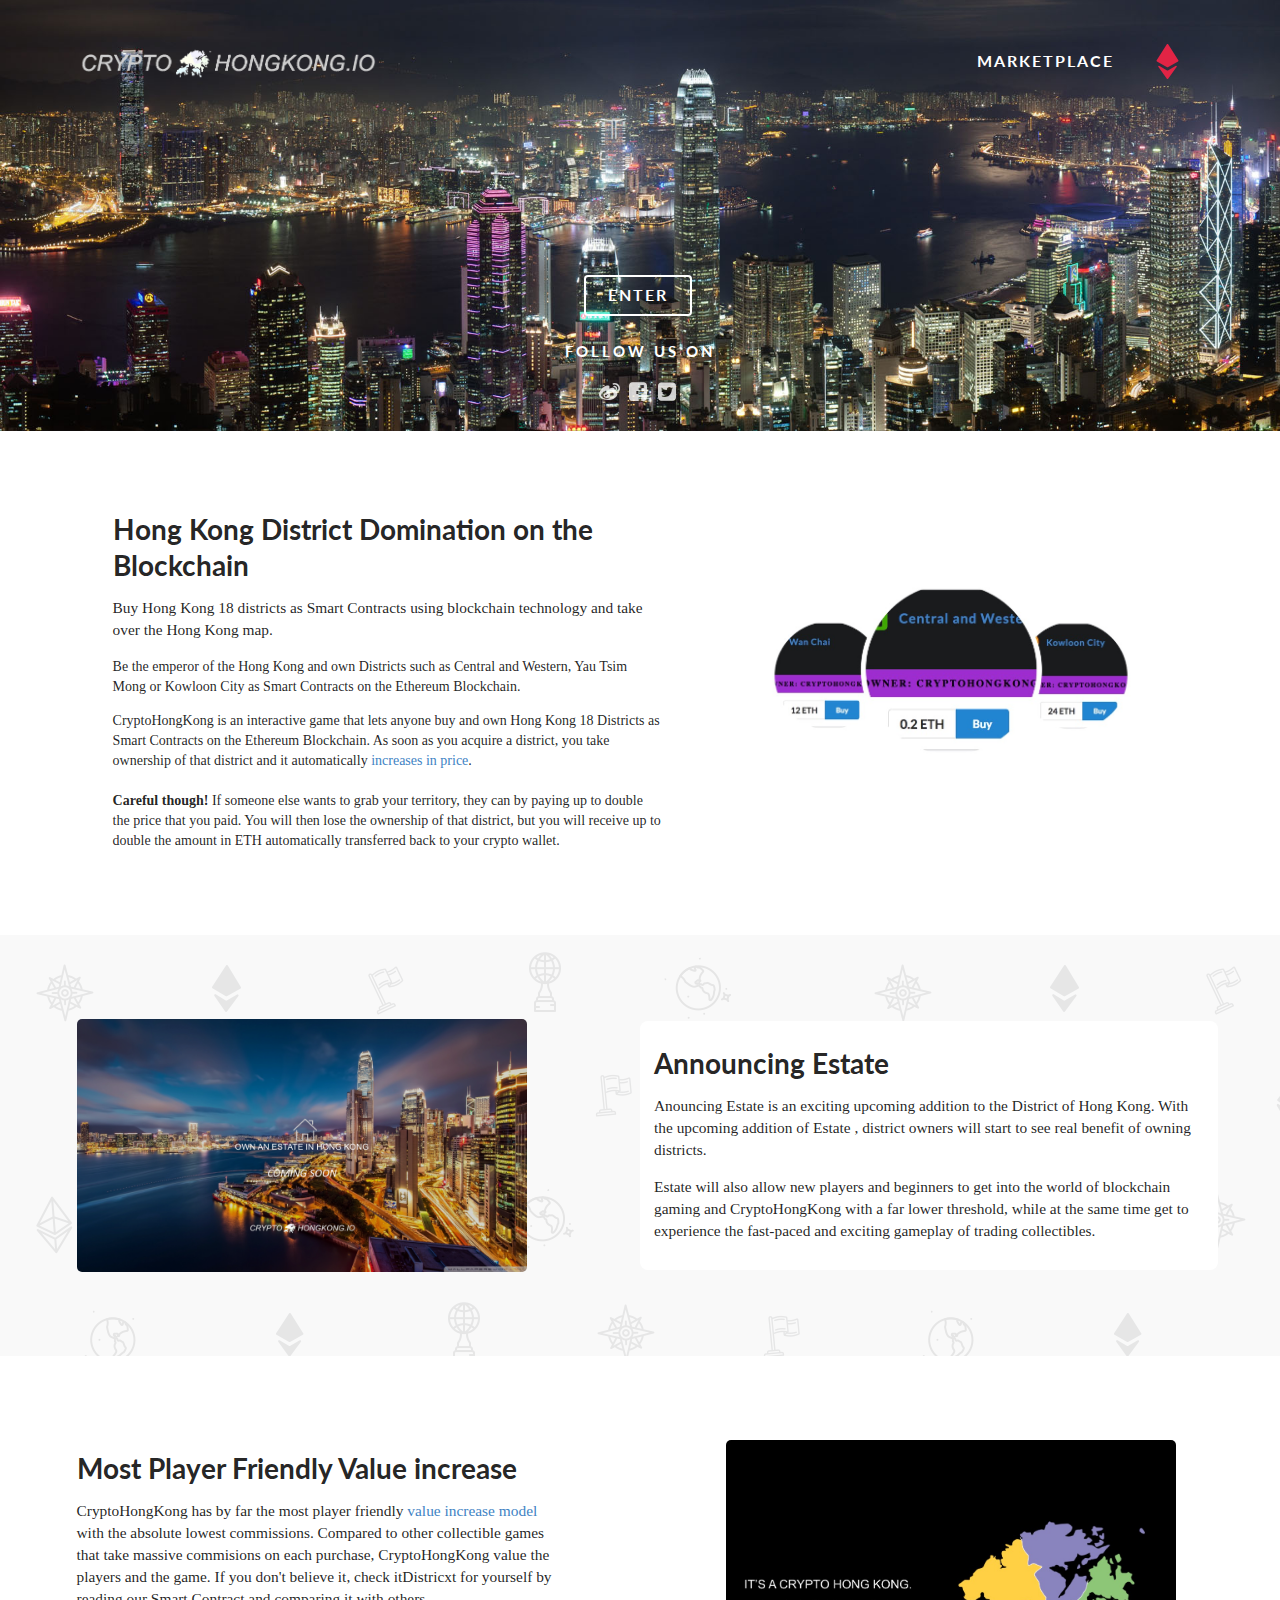
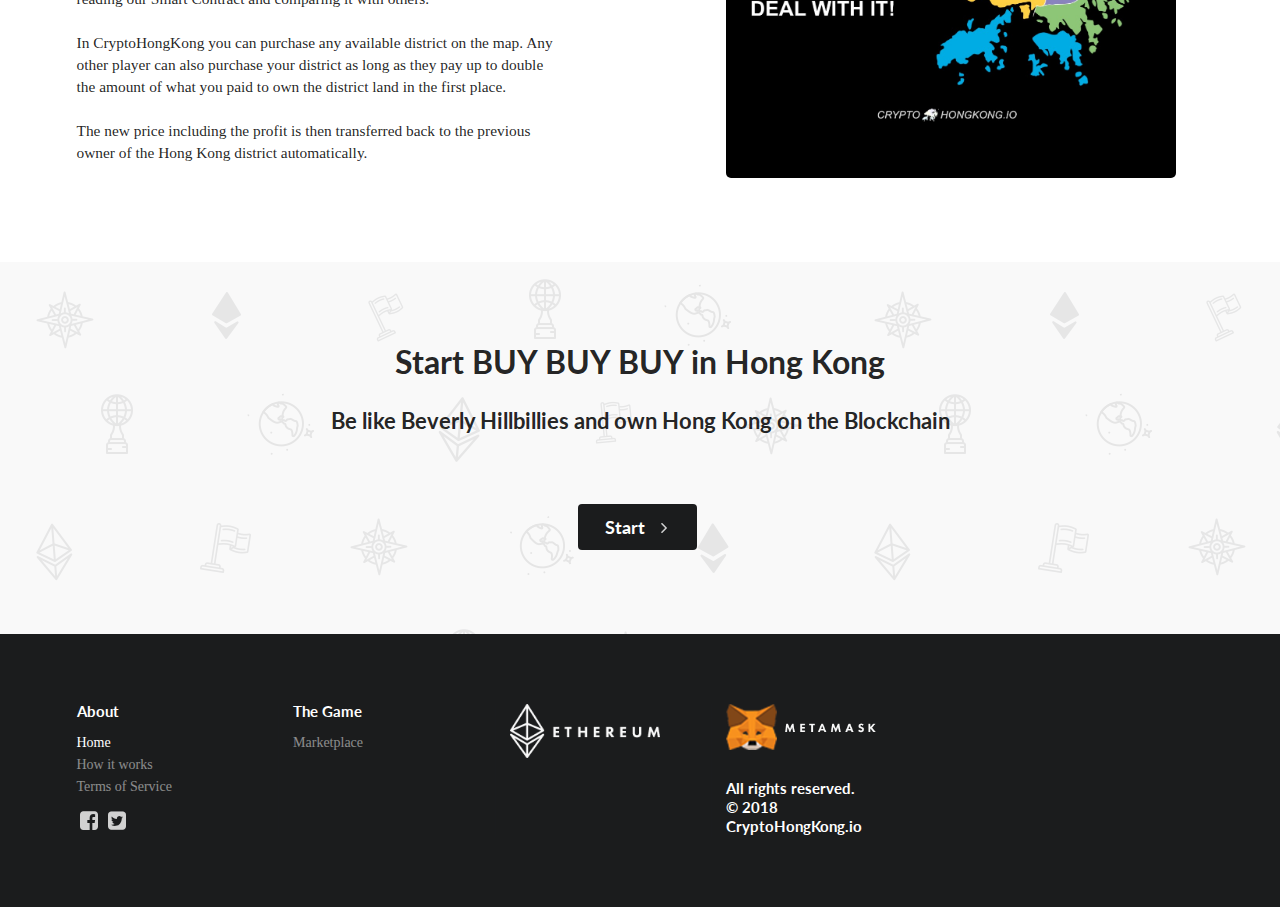
<file: index.html>
<!DOCTYPE html>
<html lang="en">

<head>
    <meta charset="utf-8">
    <meta name="viewport" content="width=device-width,initial-scale=1,maximum-scale=1">
    <meta name="theme-color" content="#000000">
    <link rel="manifest" href="manifest.json">
    <link rel="shortcut icon" href="favicon.ico" type="image/x-icon">
    <link href='https://fonts.googleapis.com/css?family=Share+Tech' rel='stylesheet' type='text/css'>
    <link href="/static/css/main.32498749.css" rel="stylesheet">
    <!-- <link href="./static/css/semantic.min.css" rel="stylesheet"> -->
    <link href="/static/css/main.css" rel="stylesheet" media="all">
    <title>CryptoHongKong - Hong Kong Domination on the Ethereum Blockchain</title>
    <script async src="https://www.googletagmanager.com/gtag/js?id=UA-114289118-1"></script>
    <script>
    function gtag() { dataLayer.push(arguments) } window.dataLayer = window.dataLayer || [], gtag("js", new Date), gtag("config", "UA-114289118-1")
    </script>
</head>

<body>
    <noscript>You need to enable JavaScript to run this app.</noscript>
    <div id="root">
        <div class="content">
            <div>
                <div class="ui vertical center aligned segment hero" style="padding: 1em 0em;">
                    <div class="ui container app">
                        <div class="ui huge topbar topbar-inverted menu">
                            <a class="item active" aria-current="true" href="/" style="padding-left: 0px;">
                                <div class="ui image"><img src="/static/media/CryptoHongKongWhite.png" class="ui image" style="width: 300px; height: auto;" />
                                </div>
                            </a>
                            <div class="right menu">
                                <a class="active item" href="/dapp" style="text-transform: uppercase;">Marketplace</a>
                                <div class="item"><div class="icon"> <img src="/static/media/eth_offline.svg" class="ui image" style="width: 35px; height: 35px;" data-tooltip="Add users to your feed" data-position="bottom left"></div></div>
                            </div>
                        </div>
                    </div>
                    <!--end ui top container-->
                    <div class="ui basic segment" style="margin-top: 150px;">
                        <a class="ui large inverted button" aria-current="false" verticalalign="middle" role="button" href="/dapp/" style="margin-top: 1em; text-transform: uppercase; letter-spacing: 2px;">Enter</a>
                        <h4 class="ui inverted header" style="letter-spacing: 3px; text-transform: uppercase; margin-bottom: 20px;">Follow us on</h4><a href="https://www.weibo.com/" target="_blank" rel="noopener noreferrer"><i aria-hidden="true" class="weibo square large inverted link icon"></i></a><a href="https://www.facebook.com/CryptoHongKong.io/" target="_blank" rel="noopener noreferrer"><i aria-hidden="true" class="facebook square large inverted link icon"></i></a><a href="https://twitter.com/DappHongKong" target="_blank" rel="noopener noreferrer"><i aria-hidden="true" class="twitter square large inverted link icon"></i></a></div>
                        <!--end of -->
                </div>
                <!--end hero class-->
                <div class="ui vertical segment noBorder" style="padding: 6em 0em;">
                    <div class="ui container stackable middle aligned grid">
                        <div class="row">
                            <div class="right floated eight wide column">
                                <h3 class="ui header" style="font-size: 2em;">Hong Kong District Domination on the Blockchain</h3>
                                <p style="font-size: 1.1em;">Buy Hong Kong 18 districts as Smart Contracts using blockchain technology and take over the Hong Kong map.</p>
                                <p>Be the emperor of the Hong Kong and own Districts such as Central and Western, Yau Tsim Mong or Kowloon City as Smart Contracts on the Ethereum Blockchain.</p>
                                <p>CryptoHongKong is an interactive game that lets anyone buy and own Hong Kong 18 Districts as Smart Contracts on the Ethereum Blockchain. As soon as you acquire a district, you take ownership of that district and it automatically <a aria-current="false" href="./how">increases in price</a>.
                                    <br>
                                    <br><strong>Careful though!</strong> If someone else wants to grab your territory, they can by paying up to double the price that you paid. You will then lose the ownership of that district, but you will receive up to double the amount in ETH automatically transferred back to your crypto wallet.</p>
                            </div>
                            <div class="right floated seven wide column"><img src="/static/media/cards.jpg" class="ui large image"></div>
                        </div>
                    </div>
                </div>
                <!--end ui vertical segment-->
                <div class="ui vertical segment uneven" style="padding: 6em 0em;">
                    <div class="ui container stackable middle aligned grid">
                        <div class="row">
                            <div class="seven wide column"><img src="/static/media/comingsoon.png" class="ui large rounded bottom aligned image"></div>
                            <div class="right floated eight wide column columnBg">
                                <h3 class="ui header" style="font-size: 2em;">Announcing Estate</h3>
                                <p style="font-size: 1.1em;">Anouncing Estate is an exciting upcoming addition to the District of Hong Kong. With the upcoming addition of Estate , district owners will start to see real benefit of owning districts. </p>
                                <p style="font-size: 1.1em;">Estate will also allow new players and beginners to get into the world of blockchain gaming and CryptoHongKong with a far lower threshold, while at the same time get to experience the fast-paced and exciting gameplay of trading collectibles.</p>
                            </div>
                        </div>
                    </div>
                </div>
                <!--end ui vertical segment-->
                <div class="ui vertical segment noBorder" style="padding: 6em 0em;">
                    <div class="ui container stackable middle aligned grid">
                        <div class="row">
                            <div class="seven wide column">
                                <h3 class="ui header" style="font-size: 2em;">Most Player Friendly Value increase</h3>
                                <p style="font-size: 1.1em;">CryptoHongKong has by far the most player friendly <a aria-current="false" href="./How">value increase model</a> with the absolute lowest commissions. Compared to other collectible games that take massive commisions on each purchase, CryptoHongKong value the players and the game. If you don't believe it, check itDistricxt for yourself by reading our Smart Contract and comparing it with others.
                                    <br>
                                    <br>In CryptoHongKong you can purchase any available district on the map. Any other player can also purchase your district as long as they pay up to double the amount of what you paid to own the district land in the first place.
                                    <br>
                                    <br>The new price including the profit is then transferred back to the previous owner of the Hong Kong district automatically.</p>
                            </div>
                            <div class="right floated seven wide column"><img src="/static/media/hongkongsale.jpg" class="ui large rounded image"></div>
                        </div>
                    </div>
                </div>
                <!--end ui vertical segment-->
                
                <!--end ui vertical segment-->
                
                <!--end ui vertical segment-->
                <div class="ui vertical center aligned segment uneven" style="padding: 6em 0em;">
                    <div class="ui text container">
                        <h1 class="ui header" style="font-size: 2em;">Start BUY BUY BUY in Hong Kong</h1>
                        <h2 class="ui header" style="font-size: 1.4em;">Be like Beverly Hillbillies and own Hong Kong on the Blockchain</h2><a class="ui black big button" aria-current="false" role="button" href="/dapp/" style="color: white; margin-top: 3em;">Start<i aria-hidden="true" class="angle right icon"></i></a></div>
                </div>
                <!--end ui vertical segment-->

                <div class="ui inverted vertical segment" style="padding: 5em 0em;">
                    <div class="ui container">
                        <div class="ui stackable divided grid">
                            <div class="row">
                                <div class="three wide column">
                                    <h4 class="ui inverted header">About</h4>
                                    <div role="list" class="ui inverted link list"><a class="item active" aria-current="true" role="listitem" href="/">Home</a><a class="item" aria-current="false" role="listitem" href="/how">How it works</a><a class="item" aria-current="false" role="listitem" href="/tos">Terms of Service</a></div><a href="https://www.facebook.com/CryptoHongKong.io/" target="_blank" rel="noopener noreferrer"><i aria-hidden="true" class="facebook square large inverted link icon"></i></a><a href="https://twitter.com/DappHongKong" target="_blank" rel="noopener noreferrer"><i aria-hidden="true" class="twitter square large inverted link icon"></i></a></div>
                                <div class="three wide column">
                                    <h4 class="ui inverted header">The Game</h4>
                                    <div role="list" class="ui inverted link list"><a class="item" aria-current="false" role="listitem" href="/dapp/">Marketplace</a></div>
                                </div>
                                <div class="three wide column">
                                    <div role="list" class="ui inverted list">
                                        <div role="listitem" class="item"> <img src="[data-uri]" class="ui small image"></div>
                                    </div>
                                </div>
                                <div class="three wide column">
                                    <div role="list" class="ui inverted list">
                                        <div role="listitem" class="item"> <img src="/static/media/meta.png" class="ui small image"></div>
                                        <h4 class="ui inverted header">All rights reserved. <br>© 2018 CryptoHongKong.io</h4></div>
                                </div>
                            </div>
                        </div>
                    </div>
                </div><!--end of footer-->
            </div>
            <!--end empty div-->
        </div>
        <!--end content-->
    </div>
    <!--end root-->
    <script src="https://code.jquery.com/jquery-3.1.1.min.js" integrity="sha256-hVVnYaiADRTO2PzUGmuLJr8BLUSjGIZsDYGmIJLv2b8=" crossorigin="anonymous"></script>
    <script src="/static/js/semantic.min.js"></script>
    <script type="text/javascript" src="/static/js/web3.min.js"></script>
    <script type="text/javascript" src="/static/js/app.js"></script>
</body>

</html>
</file>
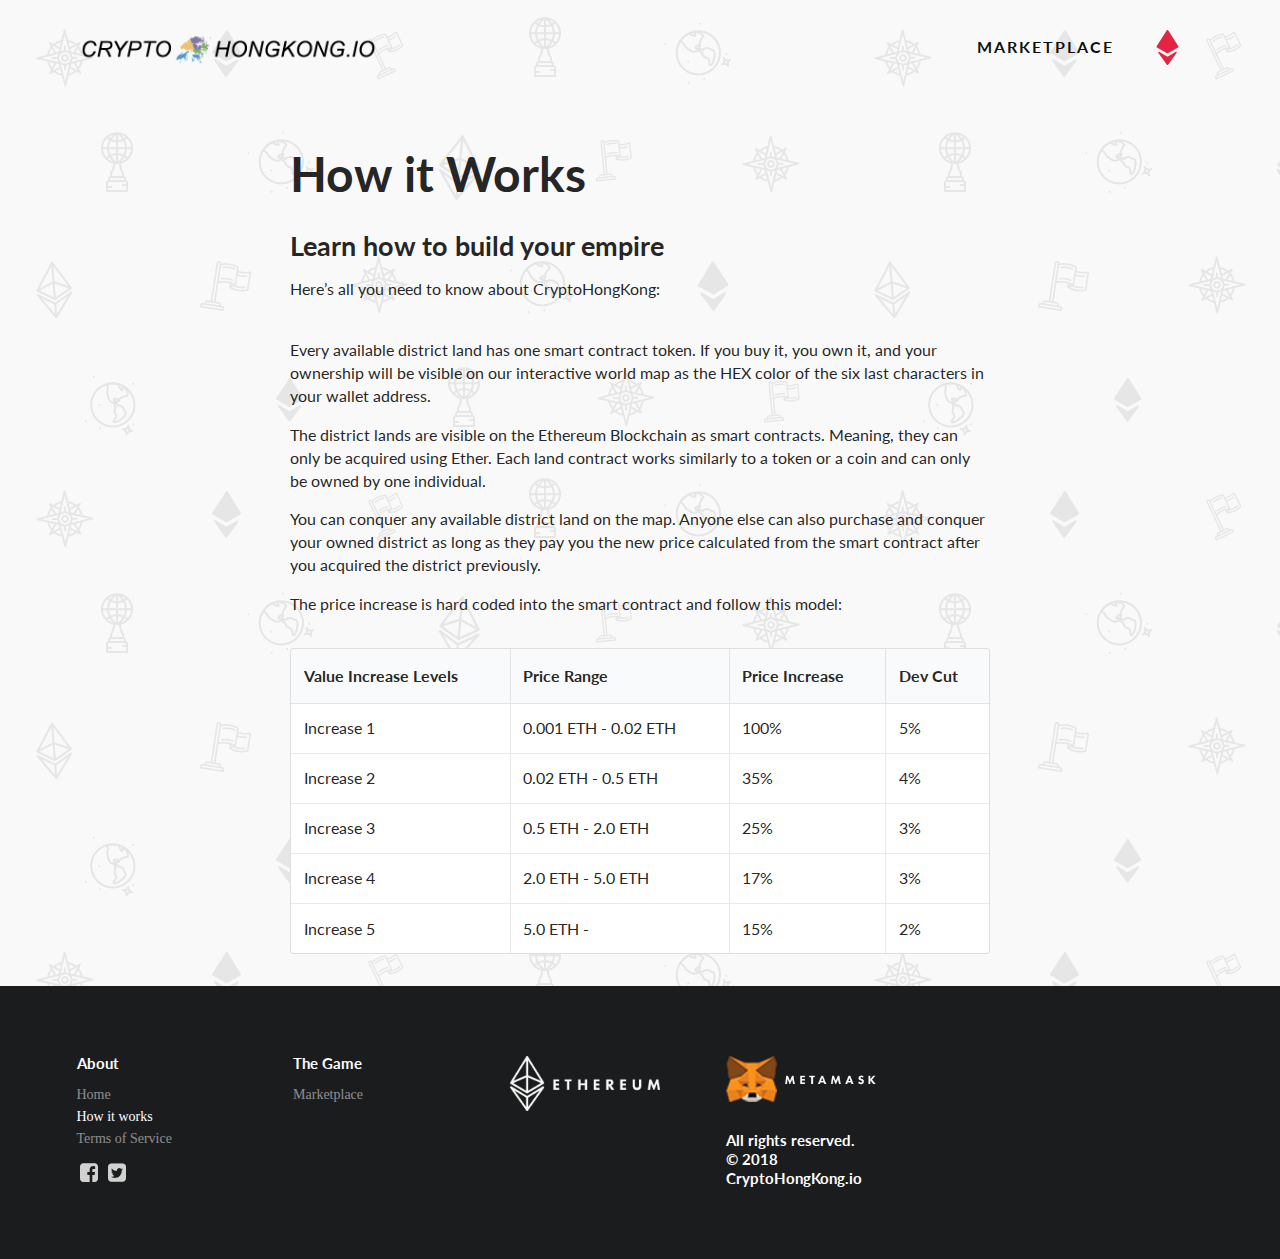
<file: how/index.html>
<!DOCTYPE html>
<html lang="en">

<head>
    <meta charset="utf-8">
    <meta name="viewport" content="width=device-width,initial-scale=1,maximum-scale=1">
    <meta name="theme-color" content="#000000">
    <link rel="manifest" href="manifest.json">
    <link rel="shortcut icon" href="/favicon.ico" type="image/x-icon">
    <link href='https://fonts.googleapis.com/css?family=Share+Tech' rel='stylesheet' type='text/css'>
    <link href="/static/css/main.32498749.css" rel="stylesheet">
    <!-- <link href="./static/css/semantic.min.css" rel="stylesheet"> -->
    <link href="/static/css/main.css" rel="stylesheet" media="all">
    <title>CryptoHongKong - Hong Kong 18 District Domination on the Ethereum Blockchain</title>
    <script async src="https://www.googletagmanager.com/gtag/js?id=UA-114289118-1"></script>
    <script>
    function gtag() { dataLayer.push(arguments) } window.dataLayer = window.dataLayer || [], gtag("js", new Date), gtag("config", "UA-114289118-1")
    </script>
</head>

<body>
    <noscript>You need to enable JavaScript to run this app.</noscript>
    <div id="root">
        <div class="content">
            
            <div class="site pattern">
                <div class="ui container app">
                <div class="ui huge topbar menu">
                    <a class="item active" aria-current="true" href="/" style="padding-left: 0px;">
                        <div class="ui image"><img src="/static/media/CryptoHongKong.png" class="ui image" style="width: 300px; height: auto;" />
                        </div>
                    </a>
                    <div class="right menu">
                        <a class="active item" href="/dapp" style="text-transform: uppercase;">Marketplace</a>
                       
                        <div class="item"><div class="icon"> <img src="/static/media/eth_offline.svg" class="ui image" style="width: 35px; height: 35px;" data-tooltip="Add users to your feed" data-position="bottom left"></div></div>
                    </div>
                </div>
            </div>
            <!--end ui top container-->
                <div class="content">
                    <div class="ui text container">
                        <h1 class="ui header" style="font-size: 3em; margin: 1em 0em 0em;">How it Works</h1>
                        <h2 class="ui header" style="font-size: 1.7em;">Learn how to build your empire</h2>
                        <p>Here’s all you need to know about CryptoHongKong:
                            <br>
                            <br>
                        </p>
                        <p>Every available district land has one smart contract token. If you buy it, you own it, and your ownership will be visible on our interactive world map as the HEX color of the six last characters in your wallet address.</p>
                        <p>The district lands are visible on the Ethereum Blockchain as smart contracts. Meaning, they can only be acquired using Ether. Each land contract works similarly to a token or a coin and can only be owned by one individual.</p>
                        <p>You can conquer any available district land on the map. Anyone else can also purchase and conquer your owned district as long as they pay you the new price calculated from the smart contract after you acquired the district previously.</p>
                        <p>The price increase is hard coded into the smart contract and follow this model:</p>
                        <table class="ui celled table" style="margin: 2em 0em;">
                            <thead class="">
                                <tr class="">
                                    <th class="">Value Increase Levels</th>
                                    <th class="">Price Range</th>
                                    <th class="">Price Increase</th>
                                    <th class="">Dev Cut</th>
                                </tr>
                            </thead>
                            <tbody class="">
                                <tr class="">
                                    <td class="">Increase 1</td>
                                    <td class="">0.001 ETH - 0.02 ETH</td>
                                    <td class="">100%</td>
                                    <td class="">5%</td>
                                </tr>
                                <tr class="">
                                    <td class="">Increase 2</td>
                                    <td class="">0.02 ETH - 0.5 ETH</td>
                                    <td class="">35%</td>
                                    <td class="">4%</td>
                                </tr>
                                <tr class="">
                                    <td class="">Increase 3</td>
                                    <td class="">0.5 ETH - 2.0 ETH</td>
                                    <td class="">25%</td>
                                    <td class="">3%</td>
                                </tr>
                                <tr class="">
                                    <td class="">Increase 4</td>
                                    <td class="">2.0 ETH - 5.0 ETH</td>
                                    <td class="">17%</td>
                                    <td class="">3%</td>
                                </tr>
                                <tr class="">
                                    <td class="">Increase 5</td>
                                    <td class="">5.0 ETH - </td>
                                    <td class="">15%</td>
                                    <td class="">2%</td>
                                </tr>
                            </tbody>
                        </table>
                    </div>
                </div>
                <!-- the begin of the footer-->
                <div class="ui inverted vertical segment" style="padding: 5em 0em;">
                    <div class="ui container">
                        <div class="ui stackable divided grid">
                            <div class="row">
                                <div class="three wide column">
                                    <h4 class="ui inverted header">About</h4>
                                    <div role="list" class="ui inverted link list"><a class="item" aria-current="true" role="listitem" href="/">Home</a><a class="item active" aria-current="false" role="listitem" href="/how">How it works</a><a class="item" aria-current="false" role="listitem" href="/tos">Terms of Service</a></div><a href="https://www.facebook.com/CryptoHongKong.io/" target="_blank" rel="noopener noreferrer"><i aria-hidden="true" class="facebook square large inverted link icon"></i></a><a href="https://twitter.com/DappHongKong" target="_blank" rel="noopener noreferrer"><i aria-hidden="true" class="twitter square large inverted link icon"></i></a></div>
                                <div class="three wide column">
                                    <h4 class="ui inverted header">The Game</h4>
                                    <div role="list" class="ui inverted link list"><a class="item" aria-current="false" role="listitem" href="/dapp/">Marketplace</a></div>
                                </div>
                                <div class="three wide column">
                                    <div role="list" class="ui inverted list">
                                        <div role="listitem" class="item"> <img src="[data-uri]" class="ui small image"></div>
                                    </div>
                                </div>
                                <div class="three wide column">
                                    <div role="list" class="ui inverted list">
                                        <div role="listitem" class="item"> <img src="/static/media/meta.png" class="ui small image"></div>
                                        <h4 class="ui inverted header">All rights reserved. <br>© 2018 CryptoHongKong.io</h4></div>
                                </div>
                            </div>
                        </div>
                    </div>
                </div>
                <!--end of footer-->
                </div>
                <!--end end of the footer-->
            </div>
        </div>
    </div>
    <script src="https://code.jquery.com/jquery-3.1.1.min.js" integrity="sha256-hVVnYaiADRTO2PzUGmuLJr8BLUSjGIZsDYGmIJLv2b8=" crossorigin="anonymous"></script>
    <script src="/static/js/semantic.min.js"></script>
    <script type="text/javascript" src="/static/js/app.js"></script>
</body>

</html>
</file>
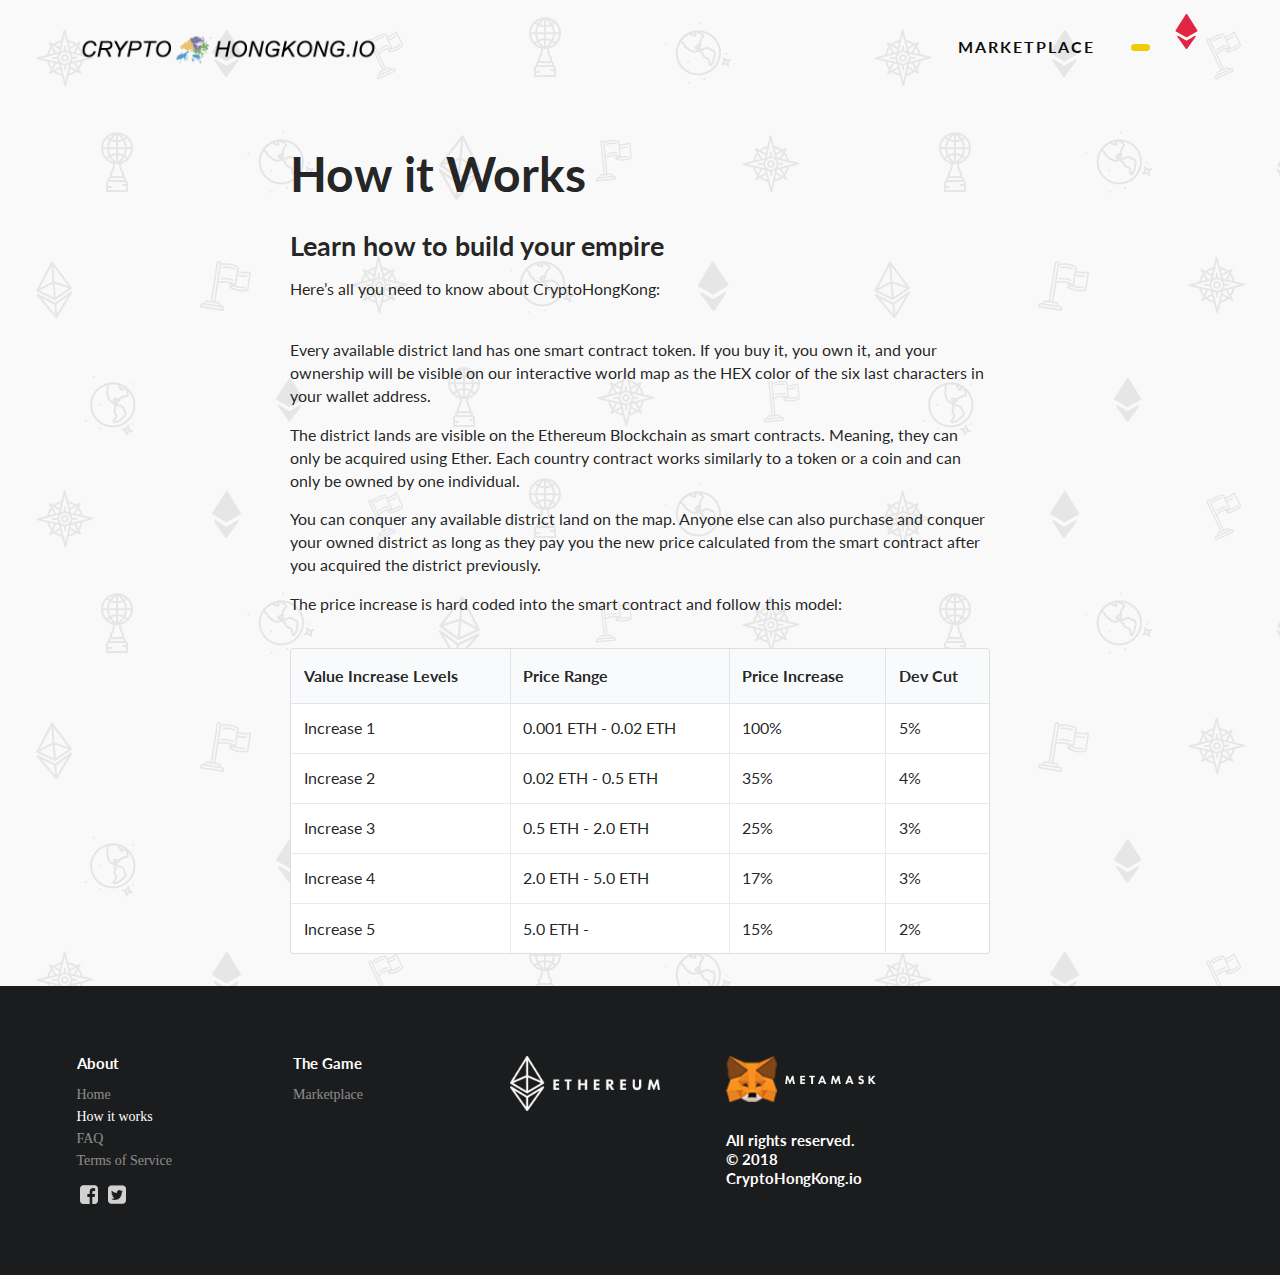
<file: How/index.html>
<!DOCTYPE html>
<html lang="en">

<head>
    <meta charset="utf-8">
    <meta name="viewport" content="width=device-width,initial-scale=1,maximum-scale=1">
    <meta name="theme-color" content="#000000">
    <link rel="manifest" href="manifest.json">
    <link rel="shortcut icon" href="/favicon.ico" type="image/x-icon">
    <link href='https://fonts.googleapis.com/css?family=Share+Tech' rel='stylesheet' type='text/css'>
    <link href="/static/css/main.32498749.css" rel="stylesheet">
    <!-- <link href="./static/css/semantic.min.css" rel="stylesheet"> -->
    <link href="/static/css/main.css" rel="stylesheet" media="all">
    <title>CryptoHongKong - Hong Kong 18 District Domination on the Ethereum Blockchain</title>
    <script async src="https://www.googletagmanager.com/gtag/js?id=UA-114289118-1"></script>
    <script>
    function gtag() { dataLayer.push(arguments) } window.dataLayer = window.dataLayer || [], gtag("js", new Date), gtag("config", "UA-114289118-1")
    </script>
</head>

<body>
    <noscript>You need to enable JavaScript to run this app.</noscript>
    <div id="root">
        <div class="content">
            
            <div class="site pattern">
                <div class="ui container app">
                <div class="ui huge topbar menu">
                    <a class="item active" aria-current="true" href="/" style="padding-left: 0px;">
                        <div class="ui image"><img src="/static/media/CryptoHongKong.png" class="ui image" style="width: 300px; height: auto;" />
                        </div>
                    </a>
                    <div class="right menu">
                        <a class="active item" href="/dapp" style="text-transform: uppercase;">Marketplace</a>
                        <div class="item">
                            <div class="ui label" style="margin-left: 0px; background-color: rgb(240, 204, 8);"></div>
                        </div>
                        <div class="ui custom popup bottom right transition hidden">
                            <button class="ui button">
                                Set NickName
                            </button>
                        </div>
                        <div class="icon"> <img src="/static/media/eth_offline.svg" class="ui image" style="width: 35px; height: 35px;" data-tooltip="Add users to your feed" data-position="bottom left"></div>
                    </div>
                </div>
            </div>
            <!--end ui top container-->
                <div class="content">
                    <div class="ui text container">
                        <h1 class="ui header" style="font-size: 3em; margin: 1em 0em 0em;">How it Works</h1>
                        <h2 class="ui header" style="font-size: 1.7em;">Learn how to build your empire</h2>
                        <p>Here’s all you need to know about CryptoHongKong:
                            <br>
                            <br>
                        </p>
                        <p>Every available district land has one smart contract token. If you buy it, you own it, and your ownership will be visible on our interactive world map as the HEX color of the six last characters in your wallet address.</p>
                        <p>The district lands are visible on the Ethereum Blockchain as smart contracts. Meaning, they can only be acquired using Ether. Each country contract works similarly to a token or a coin and can only be owned by one individual.</p>
                        <p>You can conquer any available district land on the map. Anyone else can also purchase and conquer your owned district as long as they pay you the new price calculated from the smart contract after you acquired the district previously.</p>
                        <p>The price increase is hard coded into the smart contract and follow this model:</p>
                        <table class="ui celled table" style="margin: 2em 0em;">
                            <thead class="">
                                <tr class="">
                                    <th class="">Value Increase Levels</th>
                                    <th class="">Price Range</th>
                                    <th class="">Price Increase</th>
                                    <th class="">Dev Cut</th>
                                </tr>
                            </thead>
                            <tbody class="">
                                <tr class="">
                                    <td class="">Increase 1</td>
                                    <td class="">0.001 ETH - 0.02 ETH</td>
                                    <td class="">100%</td>
                                    <td class="">5%</td>
                                </tr>
                                <tr class="">
                                    <td class="">Increase 2</td>
                                    <td class="">0.02 ETH - 0.5 ETH</td>
                                    <td class="">35%</td>
                                    <td class="">4%</td>
                                </tr>
                                <tr class="">
                                    <td class="">Increase 3</td>
                                    <td class="">0.5 ETH - 2.0 ETH</td>
                                    <td class="">25%</td>
                                    <td class="">3%</td>
                                </tr>
                                <tr class="">
                                    <td class="">Increase 4</td>
                                    <td class="">2.0 ETH - 5.0 ETH</td>
                                    <td class="">17%</td>
                                    <td class="">3%</td>
                                </tr>
                                <tr class="">
                                    <td class="">Increase 5</td>
                                    <td class="">5.0 ETH - </td>
                                    <td class="">15%</td>
                                    <td class="">2%</td>
                                </tr>
                            </tbody>
                        </table>
                    </div>
                </div>
                <!-- the begin of the footer-->
                <div class="ui inverted vertical segment" style="padding: 5em 0em;">
                    <div class="ui container">
                        <div class="ui stackable divided grid">
                            <div class="row">
                                <div class="three wide column">
                                    <h4 class="ui inverted header">About</h4>
                                    <div role="list" class="ui inverted link list"><a class="item" aria-current="true" role="listitem" href="/">Home</a><a class="item active" aria-current="false" role="listitem" href="/How">How it works</a><a class="item" aria-current="false" role="listitem" href="/Faq">FAQ</a><a class="item" aria-current="false" role="listitem" href="/Tos">Terms of Service</a></div><a href="https://www.facebook.com/CryptoHongKong.io/" target="_blank" rel="noopener noreferrer"><i aria-hidden="true" class="facebook square large inverted link icon"></i></a><a href="https://twitter.com/DappHongKong" target="_blank" rel="noopener noreferrer"><i aria-hidden="true" class="twitter square large inverted link icon"></i></a></div>
                                <div class="three wide column">
                                    <h4 class="ui inverted header">The Game</h4>
                                    <div role="list" class="ui inverted link list"><a class="item" aria-current="false" role="listitem" href="/dapp/">Marketplace</a></div>
                                </div>
                                <div class="three wide column">
                                    <div role="list" class="ui inverted list">
                                        <div role="listitem" class="item"> <img src="[data-uri]" class="ui small image"></div>
                                    </div>
                                </div>
                                <div class="three wide column">
                                    <div role="list" class="ui inverted list">
                                        <div role="listitem" class="item"> <img src="/static/media/meta.png" class="ui small image"></div>
                                        <h4 class="ui inverted header">All rights reserved. <br>© 2018 CryptoHongKong.io</h4></div>
                                </div>
                            </div>
                        </div>
                    </div>
                </div>
                <!--end of footer-->
                </div>
                <!--end end of the footer-->
            </div>
        </div>
    </div>
    <script src="https://code.jquery.com/jquery-3.1.1.min.js" integrity="sha256-hVVnYaiADRTO2PzUGmuLJr8BLUSjGIZsDYGmIJLv2b8=" crossorigin="anonymous"></script>
    <script src="/static/js/semantic.min.js"></script>
</body>

</html>
</file>
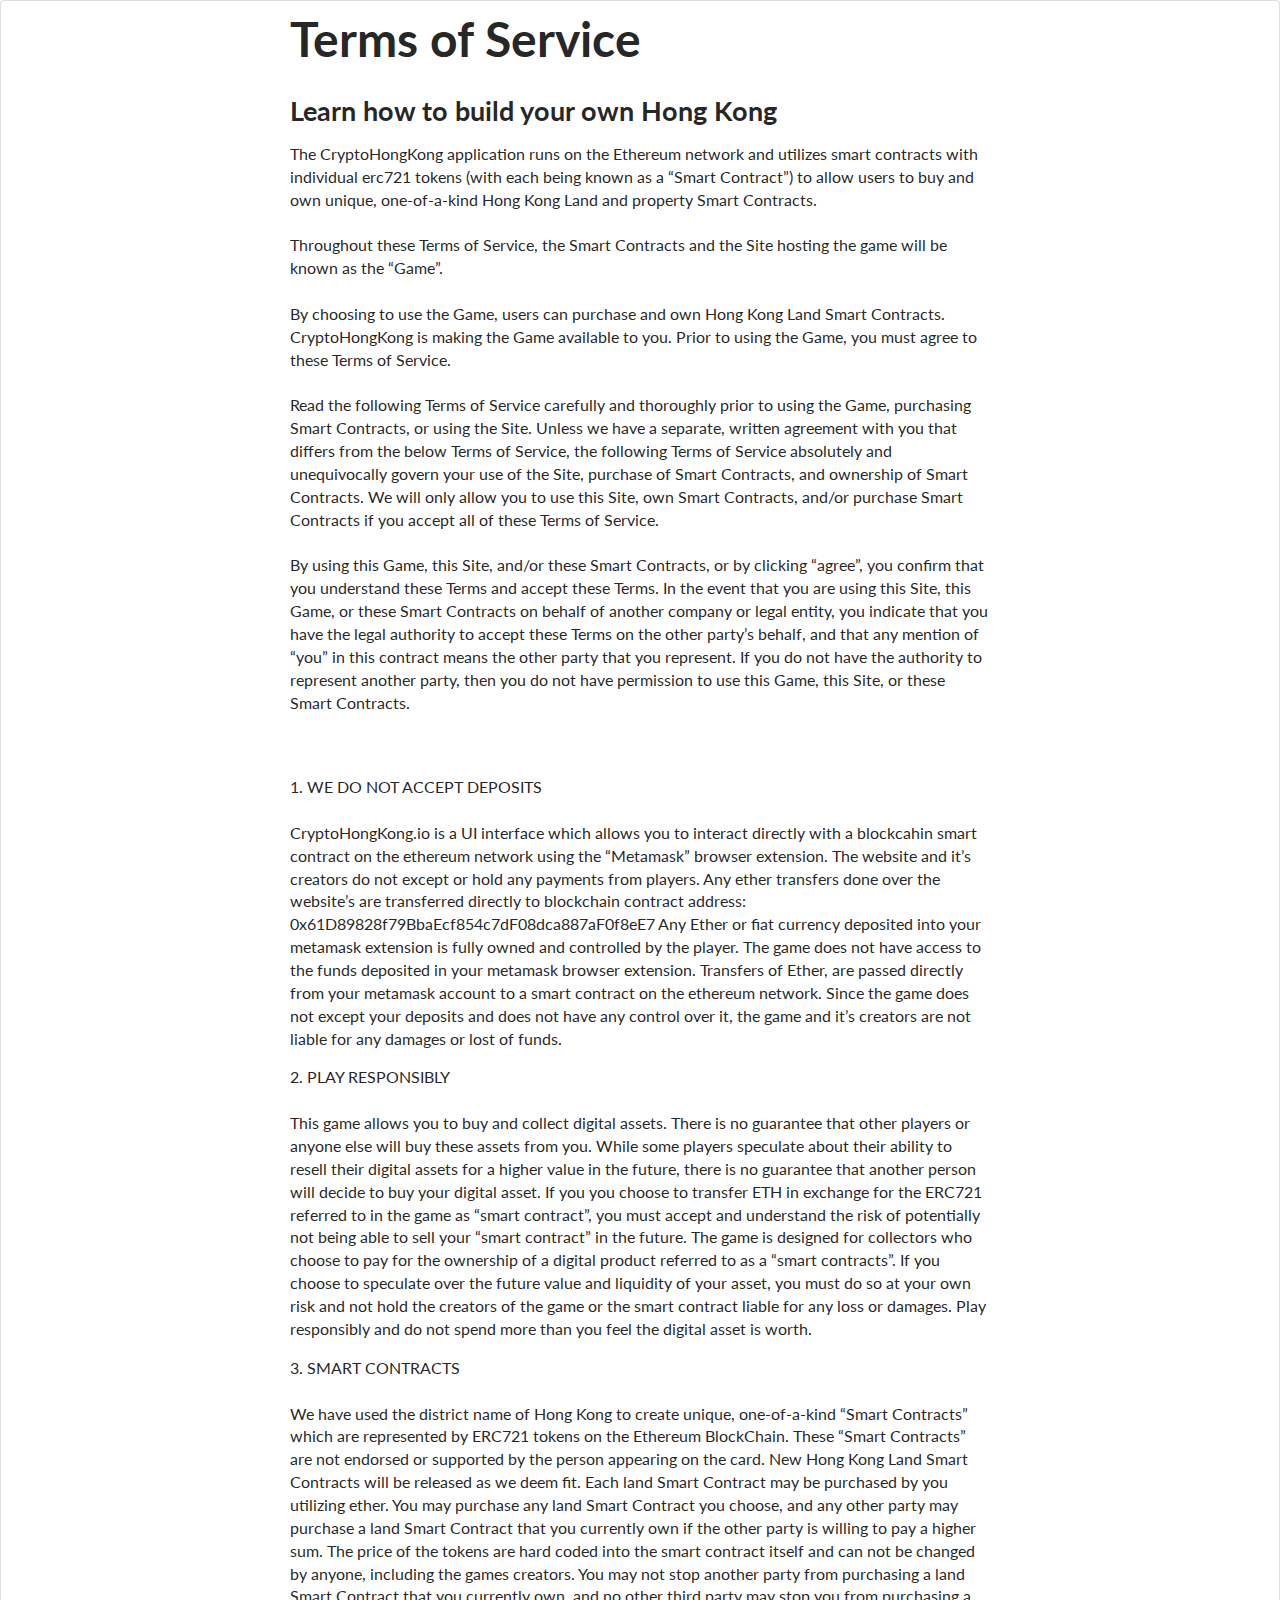
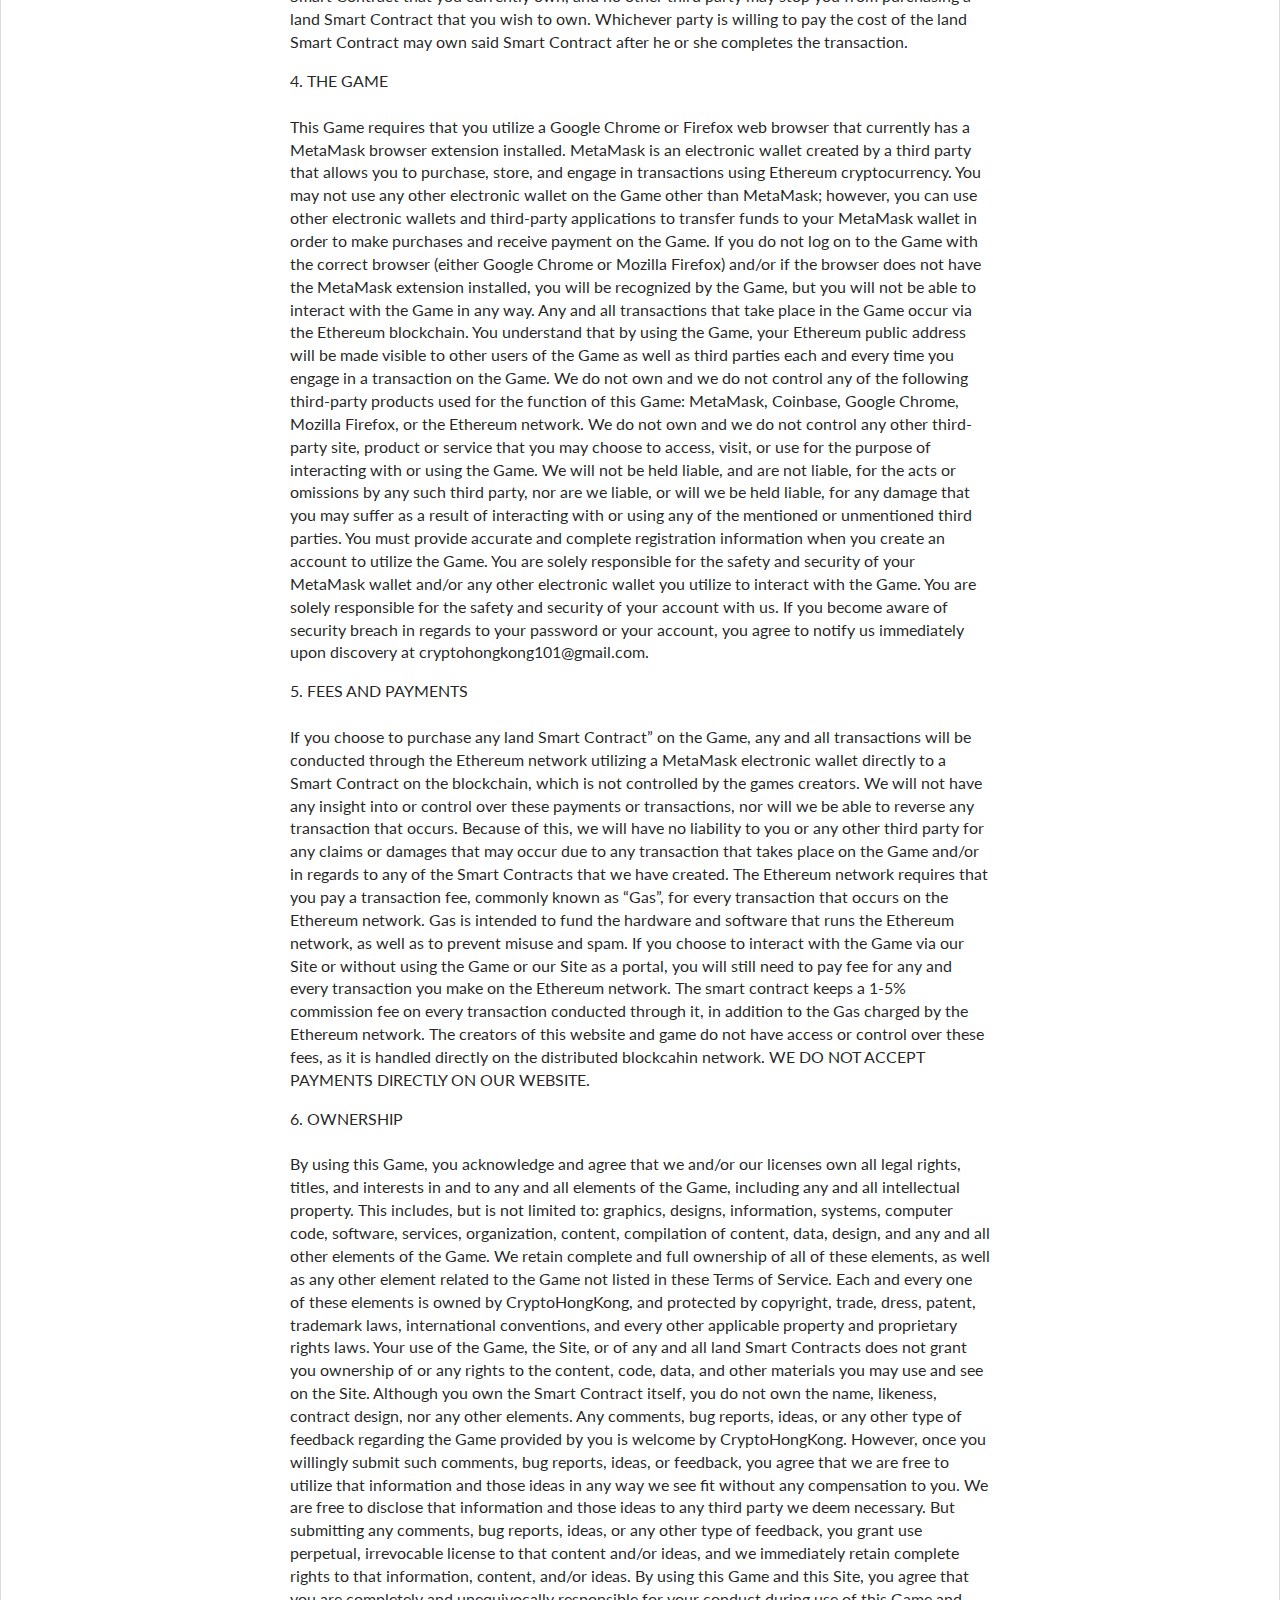
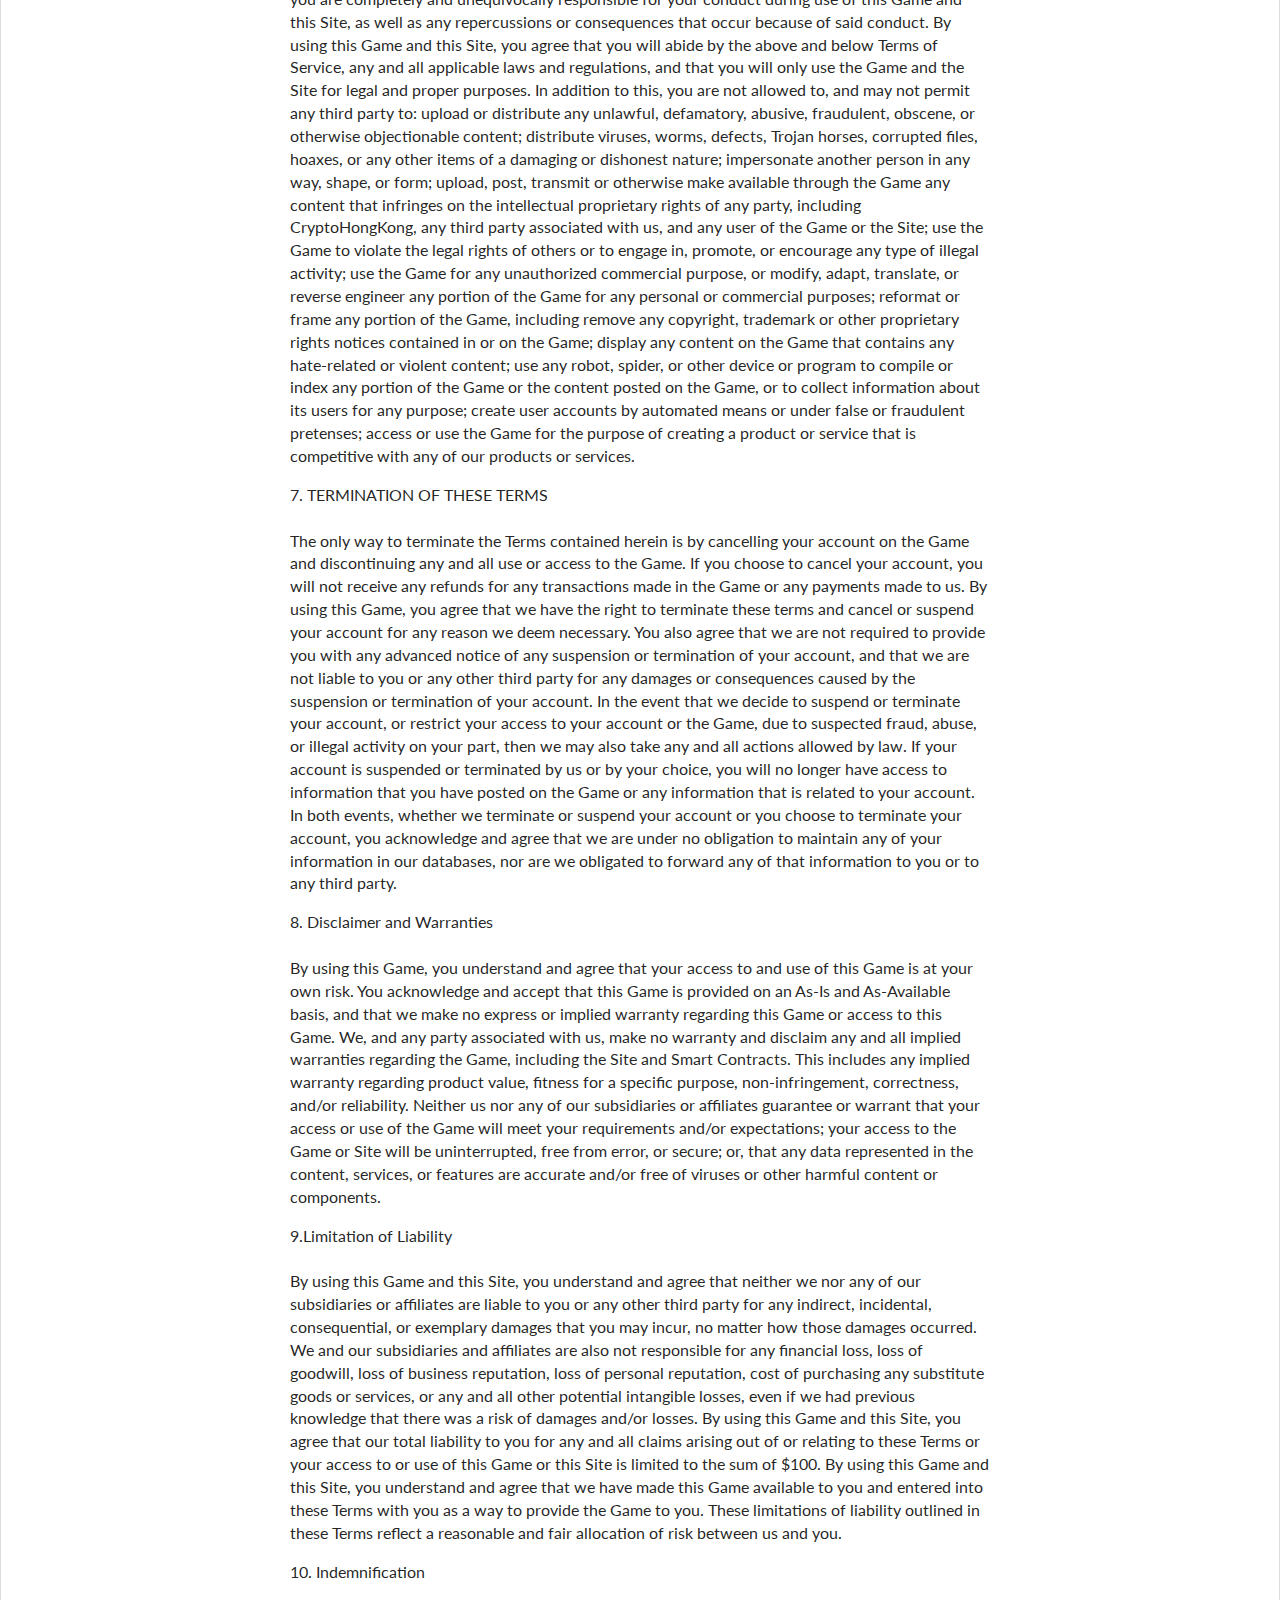
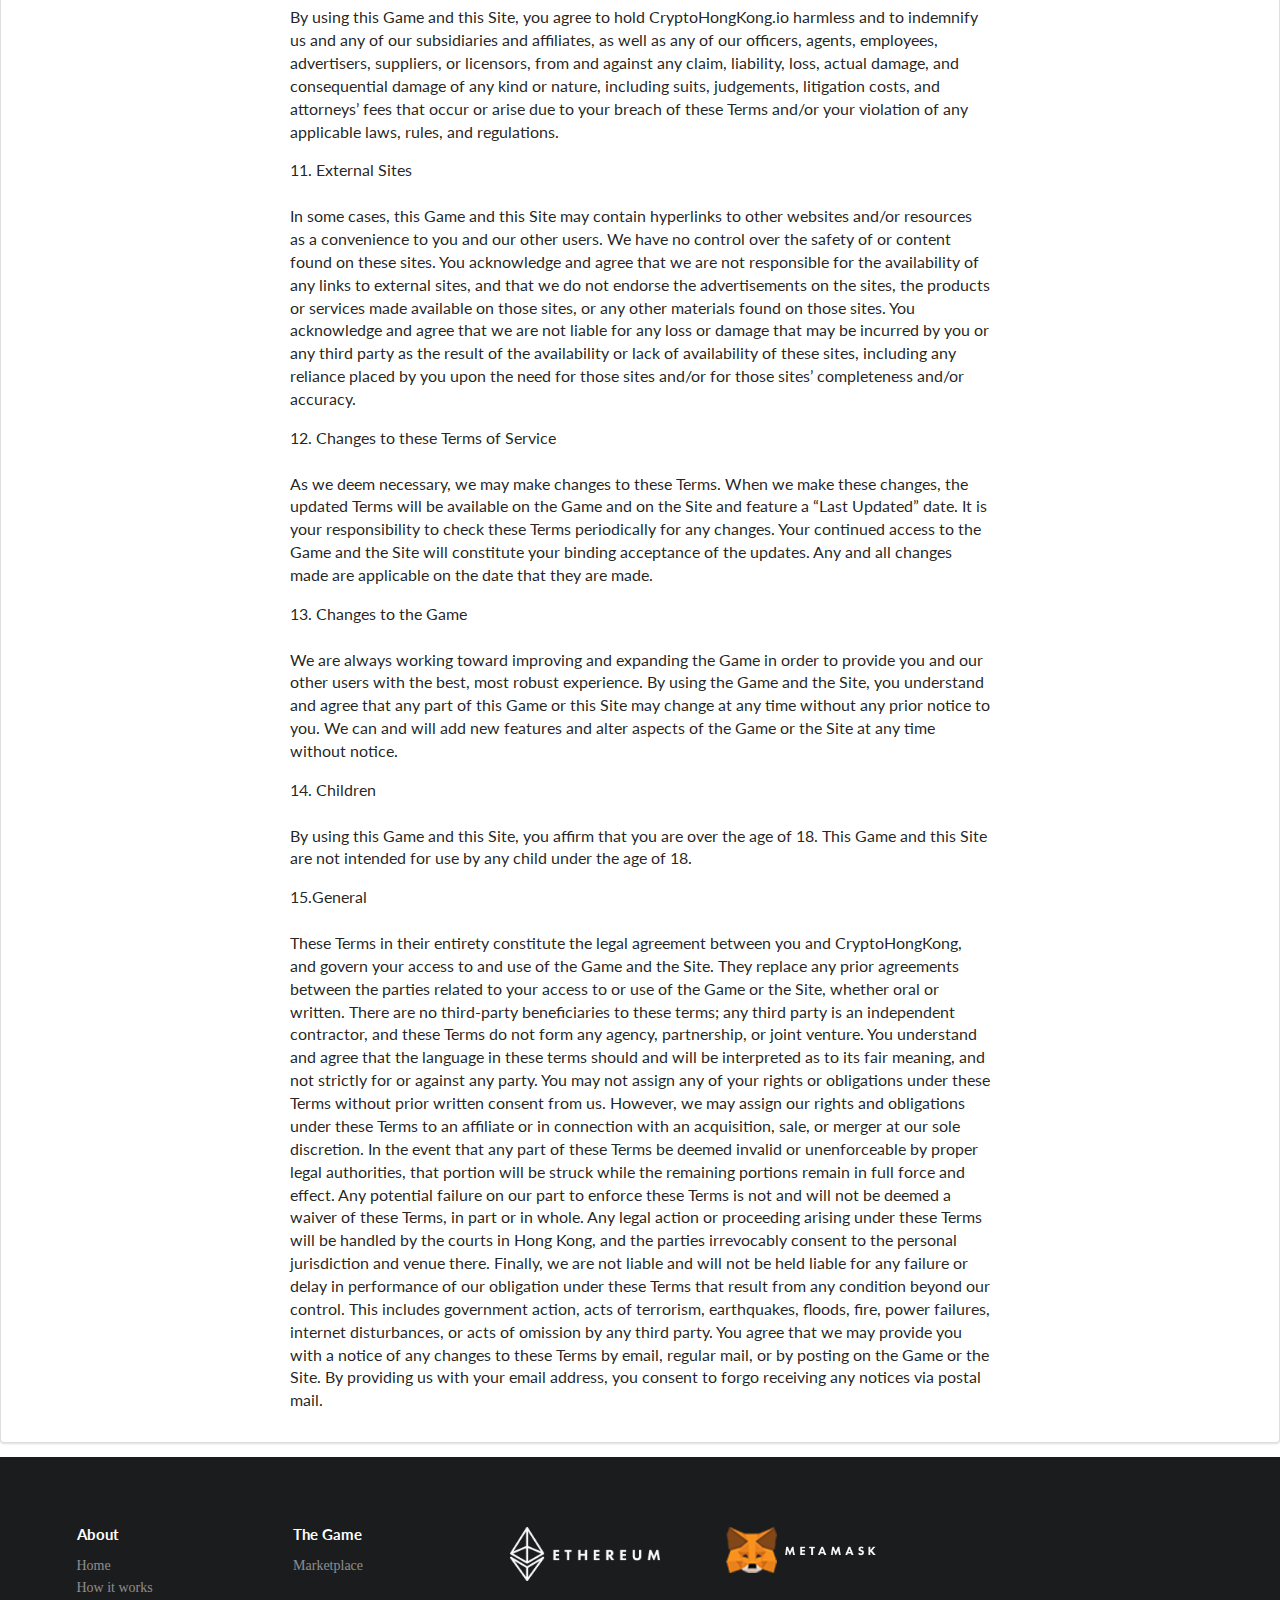
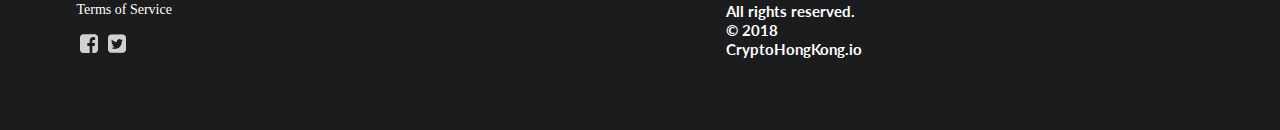
<file: tos/index.html>
<!DOCTYPE html>
<html lang="en">

<head>
    <meta charset="utf-8">
    <meta name="viewport" content="width=device-width,initial-scale=1,maximum-scale=1">
    <meta name="theme-color" content="#000000">
    <link rel="manifest" href="manifest.json">
    <link rel="shortcut icon" href="/favicon.ico" type="image/x-icon">
    <link href='https://fonts.googleapis.com/css?family=Share+Tech' rel='stylesheet' type='text/css'>
    <link href="/static/css/main.32498749.css" rel="stylesheet">
    <!-- <link href="./static/css/semantic.min.css" rel="stylesheet"> -->
    <link href="/static/css/main.css" rel="stylesheet" media="all">
    <link href="/static/css/tooltip-d3-js-map.css" rel="stylesheet">
    <title>CryptoHongKong - Hong Kong 18 District Domination on the Ethereum Blockchain</title>
    <script async src="https://www.googletagmanager.com/gtag/js?id=UA-114289118-1"></script>
    <script>
    function gtag() { dataLayer.push(arguments) } window.dataLayer = window.dataLayer || [], gtag("js", new Date), gtag("config", "UA-114289118-1")
    </script>
</head>

<body>
    <div class="content">
        <div class="root">
            <div>
                <div class="ui segment">
                    <div class="ui text container">
                        <h1 class="ui header" style="font-size: 3em;">Terms of Service</h1>
                        <h2 class="ui header" style="font-size: 1.7em;">Learn how to build your own Hong Kong</h2>
                        <p>The CryptoHongKong application runs on the Ethereum network and utilizes smart contracts with individual erc721 tokens (with each being known as a “Smart Contract”) to allow users to buy and own unique, one-of-a-kind Hong Kong Land and property Smart Contracts.
                            <br>
                            <br>Throughout these Terms of Service, the Smart Contracts and the Site hosting the game will be known as the “Game”.
                            <br>
                            <br>By choosing to use the Game, users can purchase and own Hong Kong Land Smart Contracts. CryptoHongKong is making the Game available to you. Prior to using the Game, you must agree to these Terms of Service.
                            <br>
                            <br>Read the following Terms of Service carefully and thoroughly prior to using the Game, purchasing Smart Contracts, or using the Site. Unless we have a separate, written agreement with you that differs from the below Terms of Service, the following Terms of Service absolutely and unequivocally govern your use of the Site, purchase of Smart Contracts, and ownership of Smart Contracts. We will only allow you to use this Site, own Smart Contracts, and/or purchase Smart Contracts if you accept all of these Terms of Service.
                            <br>
                            <br>By using this Game, this Site, and/or these Smart Contracts, or by clicking “agree”, you confirm that you understand these Terms and accept these Terms. In the event that you are using this Site, this Game, or these Smart Contracts on behalf of another company or legal entity, you indicate that you have the legal authority to accept these Terms on the other party’s behalf, and that any mention of “you” in this contract means the other party that you represent. If you do not have the authority to represent another party, then you do not have permission to use this Game, this Site, or these Smart Contracts.
                            <p>
                                <br>
                                <br>1. WE DO NOT ACCEPT DEPOSITS
                                <br>
                                <br>CryptoHongKong.io is a UI interface which allows you to interact directly with a blockcahin smart contract on the ethereum network using the “Metamask” browser extension. The website and it’s creators do not except or hold any payments from players. Any ether transfers done over the website’s are transferred directly to blockchain contract address: 0x61D89828f79BbaEcf854c7dF08dca887aF0f8eE7 Any Ether or fiat currency deposited into your metamask extension is fully owned and controlled by the player. The game does not have access to the funds deposited in your metamask browser extension. Transfers of Ether, are passed directly from your metamask account to a smart contract on the ethereum network. Since the game does not except your deposits and does not have any control over it, the game and it’s creators are not liable for any damages or lost of funds.</p>
                            <p>2. PLAY RESPONSIBLY
                                <br>
                                <br>This game allows you to buy and collect digital assets. There is no guarantee that other players or anyone else will buy these assets from you. While some players speculate about their ability to resell their digital assets for a higher value in the future, there is no guarantee that another person will decide to buy your digital asset. If you you choose to transfer ETH in exchange for the ERC721 referred to in the game as “smart contract”, you must accept and understand the risk of potentially not being able to sell your “smart contract” in the future. The game is designed for collectors who choose to pay for the ownership of a digital product referred to as a “smart contracts”. If you choose to speculate over the future value and liquidity of your asset, you must do so at your own risk and not hold the creators of the game or the smart contract liable for any loss or damages. Play responsibly and do not spend more than you feel the digital asset is worth.</p>
                            <p>3. SMART CONTRACTS
                                <br>
                                <br>We have used the district name of Hong Kong to create unique, one-of-a-kind “Smart Contracts” which are represented by ERC721 tokens on the Ethereum BlockChain. These “Smart Contracts” are not endorsed or supported by the person appearing on the card. New Hong Kong Land Smart Contracts will be released as we deem fit. Each land Smart Contract may be purchased by you utilizing ether. You may purchase any land Smart Contract you choose, and any other party may purchase a land Smart Contract that you currently own if the other party is willing to pay a higher sum. The price of the tokens are hard coded into the smart contract itself and can not be changed by anyone, including the games creators. You may not stop another party from purchasing a land Smart Contract that you currently own, and no other third party may stop you from purchasing a land Smart Contract that you wish to own. Whichever party is willing to pay the cost of the land Smart Contract may own said Smart Contract after he or she completes the transaction.</p>
                            <p>4. THE GAME
                                <br>
                                <br>This Game requires that you utilize a Google Chrome or Firefox web browser that currently has a MetaMask browser extension installed. MetaMask is an electronic wallet created by a third party that allows you to purchase, store, and engage in transactions using Ethereum cryptocurrency. You may not use any other electronic wallet on the Game other than MetaMask; however, you can use other electronic wallets and third-party applications to transfer funds to your MetaMask wallet in order to make purchases and receive payment on the Game. If you do not log on to the Game with the correct browser (either Google Chrome or Mozilla Firefox) and/or if the browser does not have the MetaMask extension installed, you will be recognized by the Game, but you will not be able to interact with the Game in any way. Any and all transactions that take place in the Game occur via the Ethereum blockchain. You understand that by using the Game, your Ethereum public address will be made visible to other users of the Game as well as third parties each and every time you engage in a transaction on the Game. We do not own and we do not control any of the following third-party products used for the function of this Game: MetaMask, Coinbase, Google Chrome, Mozilla Firefox, or the Ethereum network. We do not own and we do not control any other third-party site, product or service that you may choose to access, visit, or use for the purpose of interacting with or using the Game. We will not be held liable, and are not liable, for the acts or omissions by any such third party, nor are we liable, or will we be held liable, for any damage that you may suffer as a result of interacting with or using any of the mentioned or unmentioned third parties. You must provide accurate and complete registration information when you create an account to utilize the Game. You are solely responsible for the safety and security of your MetaMask wallet and/or any other electronic wallet you utilize to interact with the Game. You are solely responsible for the safety and security of your account with us. If you become aware of security breach in regards to your password or your account, you agree to notify us immediately upon discovery at cryptohongkong101@gmail.com.</p>
                            <p>5. FEES AND PAYMENTS
                                <br>
                                <br>If you choose to purchase any land Smart Contract” on the Game, any and all transactions will be conducted through the Ethereum network utilizing a MetaMask electronic wallet directly to a Smart Contract on the blockchain, which is not controlled by the games creators. We will not have any insight into or control over these payments or transactions, nor will we be able to reverse any transaction that occurs. Because of this, we will have no liability to you or any other third party for any claims or damages that may occur due to any transaction that takes place on the Game and/or in regards to any of the Smart Contracts that we have created. The Ethereum network requires that you pay a transaction fee, commonly known as “Gas”, for every transaction that occurs on the Ethereum network. Gas is intended to fund the hardware and software that runs the Ethereum network, as well as to prevent misuse and spam. If you choose to interact with the Game via our Site or without using the Game or our Site as a portal, you will still need to pay fee for any and every transaction you make on the Ethereum network. The smart contract keeps a 1-5% commission fee on every transaction conducted through it, in addition to the Gas charged by the Ethereum network. The creators of this website and game do not have access or control over these fees, as it is handled directly on the distributed blockcahin network. WE DO NOT ACCEPT PAYMENTS DIRECTLY ON OUR WEBSITE.</p>
                            <p>6. OWNERSHIP
                                <br>
                                <br>By using this Game, you acknowledge and agree that we and/or our licenses own all legal rights, titles, and interests in and to any and all elements of the Game, including any and all intellectual property. This includes, but is not limited to: graphics, designs, information, systems, computer code, software, services, organization, content, compilation of content, data, design, and any and all other elements of the Game. We retain complete and full ownership of all of these elements, as well as any other element related to the Game not listed in these Terms of Service. Each and every one of these elements is owned by CryptoHongKong, and protected by copyright, trade, dress, patent, trademark laws, international conventions, and every other applicable property and proprietary rights laws. Your use of the Game, the Site, or of any and all land Smart Contracts does not grant you ownership of or any rights to the content, code, data, and other materials you may use and see on the Site. Although you own the Smart Contract itself, you do not own the name, likeness, contract design, nor any other elements. Any comments, bug reports, ideas, or any other type of feedback regarding the Game provided by you is welcome by CryptoHongKong. However, once you willingly submit such comments, bug reports, ideas, or feedback, you agree that we are free to utilize that information and those ideas in any way we see fit without any compensation to you. We are free to disclose that information and those ideas to any third party we deem necessary. But submitting any comments, bug reports, ideas, or any other type of feedback, you grant use perpetual, irrevocable license to that content and/or ideas, and we immediately retain complete rights to that information, content, and/or ideas. By using this Game and this Site, you agree that you are completely and unequivocally responsible for your conduct during use of this Game and this Site, as well as any repercussions or consequences that occur because of said conduct. By using this Game and this Site, you agree that you will abide by the above and below Terms of Service, any and all applicable laws and regulations, and that you will only use the Game and the Site for legal and proper purposes. In addition to this, you are not allowed to, and may not permit any third party to: upload or distribute any unlawful, defamatory, abusive, fraudulent, obscene, or otherwise objectionable content; distribute viruses, worms, defects, Trojan horses, corrupted files, hoaxes, or any other items of a damaging or dishonest nature; impersonate another person in any way, shape, or form; upload, post, transmit or otherwise make available through the Game any content that infringes on the intellectual proprietary rights of any party, including CryptoHongKong, any third party associated with us, and any user of the Game or the Site; use the Game to violate the legal rights of others or to engage in, promote, or encourage any type of illegal activity; use the Game for any unauthorized commercial purpose, or modify, adapt, translate, or reverse engineer any portion of the Game for any personal or commercial purposes; reformat or frame any portion of the Game, including remove any copyright, trademark or other proprietary rights notices contained in or on the Game; display any content on the Game that contains any hate-related or violent content; use any robot, spider, or other device or program to compile or index any portion of the Game or the content posted on the Game, or to collect information about its users for any purpose; create user accounts by automated means or under false or fraudulent pretenses; access or use the Game for the purpose of creating a product or service that is competitive with any of our products or services.</p>
                            <p>7. TERMINATION OF THESE TERMS
                                <br>
                                <br>The only way to terminate the Terms contained herein is by cancelling your account on the Game and discontinuing any and all use or access to the Game. If you choose to cancel your account, you will not receive any refunds for any transactions made in the Game or any payments made to us. By using this Game, you agree that we have the right to terminate these terms and cancel or suspend your account for any reason we deem necessary. You also agree that we are not required to provide you with any advanced notice of any suspension or termination of your account, and that we are not liable to you or any other third party for any damages or consequences caused by the suspension or termination of your account. In the event that we decide to suspend or terminate your account, or restrict your access to your account or the Game, due to suspected fraud, abuse, or illegal activity on your part, then we may also take any and all actions allowed by law. If your account is suspended or terminated by us or by your choice, you will no longer have access to information that you have posted on the Game or any information that is related to your account. In both events, whether we terminate or suspend your account or you choose to terminate your account, you acknowledge and agree that we are under no obligation to maintain any of your information in our databases, nor are we obligated to forward any of that information to you or to any third party.</p>
                            <p>8. Disclaimer and Warranties
                                <br>
                                <br>By using this Game, you understand and agree that your access to and use of this Game is at your own risk. You acknowledge and accept that this Game is provided on an As-Is and As-Available basis, and that we make no express or implied warranty regarding this Game or access to this Game. We, and any party associated with us, make no warranty and disclaim any and all implied warranties regarding the Game, including the Site and Smart Contracts. This includes any implied warranty regarding product value, fitness for a specific purpose, non-infringement, correctness, and/or reliability. Neither us nor any of our subsidiaries or affiliates guarantee or warrant that your access or use of the Game will meet your requirements and/or expectations; your access to the Game or Site will be uninterrupted, free from error, or secure; or, that any data represented in the content, services, or features are accurate and/or free of viruses or other harmful content or components.</p>
                            <p>9.Limitation of Liability
                                <br>
                                <br>By using this Game and this Site, you understand and agree that neither we nor any of our subsidiaries or affiliates are liable to you or any other third party for any indirect, incidental, consequential, or exemplary damages that you may incur, no matter how those damages occurred. We and our subsidiaries and affiliates are also not responsible for any financial loss, loss of goodwill, loss of business reputation, loss of personal reputation, cost of purchasing any substitute goods or services, or any and all other potential intangible losses, even if we had previous knowledge that there was a risk of damages and/or losses. By using this Game and this Site, you agree that our total liability to you for any and all claims arising out of or relating to these Terms or your access to or use of this Game or this Site is limited to the sum of $100. By using this Game and this Site, you understand and agree that we have made this Game available to you and entered into these Terms with you as a way to provide the Game to you. These limitations of liability outlined in these Terms reflect a reasonable and fair allocation of risk between us and you.</p>
                            <p>10. Indemnification
                                <br>
                                <br>By using this Game and this Site, you agree to hold CryptoHongKong.io harmless and to indemnify us and any of our subsidiaries and affiliates, as well as any of our officers, agents, employees, advertisers, suppliers, or licensors, from and against any claim, liability, loss, actual damage, and consequential damage of any kind or nature, including suits, judgements, litigation costs, and attorneys’ fees that occur or arise due to your breach of these Terms and/or your violation of any applicable laws, rules, and regulations.</p>
                            <p>11. External Sites
                                <br>
                                <br>In some cases, this Game and this Site may contain hyperlinks to other websites and/or resources as a convenience to you and our other users. We have no control over the safety of or content found on these sites. You acknowledge and agree that we are not responsible for the availability of any links to external sites, and that we do not endorse the advertisements on the sites, the products or services made available on those sites, or any other materials found on those sites. You acknowledge and agree that we are not liable for any loss or damage that may be incurred by you or any third party as the result of the availability or lack of availability of these sites, including any reliance placed by you upon the need for those sites and/or for those sites’ completeness and/or accuracy.</p>
                            <p>12. Changes to these Terms of Service
                                <br>
                                <br>As we deem necessary, we may make changes to these Terms. When we make these changes, the updated Terms will be available on the Game and on the Site and feature a “Last Updated” date. It is your responsibility to check these Terms periodically for any changes. Your continued access to the Game and the Site will constitute your binding acceptance of the updates. Any and all changes made are applicable on the date that they are made.</p>
                            <p>13. Changes to the Game
                                <br>
                                <br>We are always working toward improving and expanding the Game in order to provide you and our other users with the best, most robust experience. By using the Game and the Site, you understand and agree that any part of this Game or this Site may change at any time without any prior notice to you. We can and will add new features and alter aspects of the Game or the Site at any time without notice.</p>
                            <p>14. Children
                                <br>
                                <br>By using this Game and this Site, you affirm that you are over the age of 18. This Game and this Site are not intended for use by any child under the age of 18.</p>
                            <p>15.General
                                <br>
                                <br>These Terms in their entirety constitute the legal agreement between you and CryptoHongKong, and govern your access to and use of the Game and the Site. They replace any prior agreements between the parties related to your access to or use of the Game or the Site, whether oral or written. There are no third-party beneficiaries to these terms; any third party is an independent contractor, and these Terms do not form any agency, partnership, or joint venture. You understand and agree that the language in these terms should and will be interpreted as to its fair meaning, and not strictly for or against any party. You may not assign any of your rights or obligations under these Terms without prior written consent from us. However, we may assign our rights and obligations under these Terms to an affiliate or in connection with an acquisition, sale, or merger at our sole discretion. In the event that any part of these Terms be deemed invalid or unenforceable by proper legal authorities, that portion will be struck while the remaining portions remain in full force and effect. Any potential failure on our part to enforce these Terms is not and will not be deemed a waiver of these Terms, in part or in whole. Any legal action or proceeding arising under these Terms will be handled by the courts in Hong Kong, and the parties irrevocably consent to the personal jurisdiction and venue there. Finally, we are not liable and will not be held liable for any failure or delay in performance of our obligation under these Terms that result from any condition beyond our control. This includes government action, acts of terrorism, earthquakes, floods, fire, power failures, internet disturbances, or acts of omission by any third party. You agree that we may provide you with a notice of any changes to these Terms by email, regular mail, or by posting on the Game or the Site. By providing us with your email address, you consent to forgo receiving any notices via postal mail.</p>
                        </p>
                    </div>
                </div>
                <div class="ui inverted vertical segment" style="padding: 5em 0em;">
                    <div class="ui container">
                        <div class="ui stackable divided grid">
                            <div class="row">
                                <div class="three wide column">
                                    <h4 class="ui inverted header">About</h4>
                                    <div role="list" class="ui inverted link list"><a class="item" aria-current="true" role="listitem" href="/">Home</a><a class="item" aria-current="false" role="listitem" href="/how">How it works</a><a class="item active" aria-current="false" role="listitem" href="/tos">Terms of Service</a></div><a href="https://www.facebook.com/CryptoHongKong.io/" target="_blank" rel="noopener noreferrer"><i aria-hidden="true" class="facebook square large inverted link icon"></i></a><a href="https://twitter.com/DappHongKong" target="_blank" rel="noopener noreferrer"><i aria-hidden="true" class="twitter square large inverted link icon"></i></a></div>
                                <div class="three wide column">
                                    <h4 class="ui inverted header">The Game</h4>
                                    <div role="list" class="ui inverted link list"><a class="item" aria-current="false" role="listitem" href="/dapp/">Marketplace</a></div>
                                </div>
                                <div class="three wide column">
                                    <div role="list" class="ui inverted list">
                                        <div role="listitem" class="item"> <img src="[data-uri]" class="ui small image"></div>
                                    </div>
                                </div>
                                <div class="three wide column">
                                    <div role="list" class="ui inverted list">
                                        <div role="listitem" class="item"> <img src="/static/media/meta.png" class="ui small image"></div>
                                        <h4 class="ui inverted header">All rights reserved. <br>© 2018 CryptoHongKong.io</h4></div>
                                </div>
                            </div>
                        </div>
                    </div>
                </div>
                <!--end of footer-->
            </div>
            <!--empty div-->
        </div>
    </div>
    <!--root-->
    <script src="https://code.jquery.com/jquery-3.1.1.min.js" integrity="sha256-hVVnYaiADRTO2PzUGmuLJr8BLUSjGIZsDYGmIJLv2b8=" crossorigin="anonymous"></script>
    <script src="/static/js/semantic.min.js"></script>
</body>

</html>
</file>
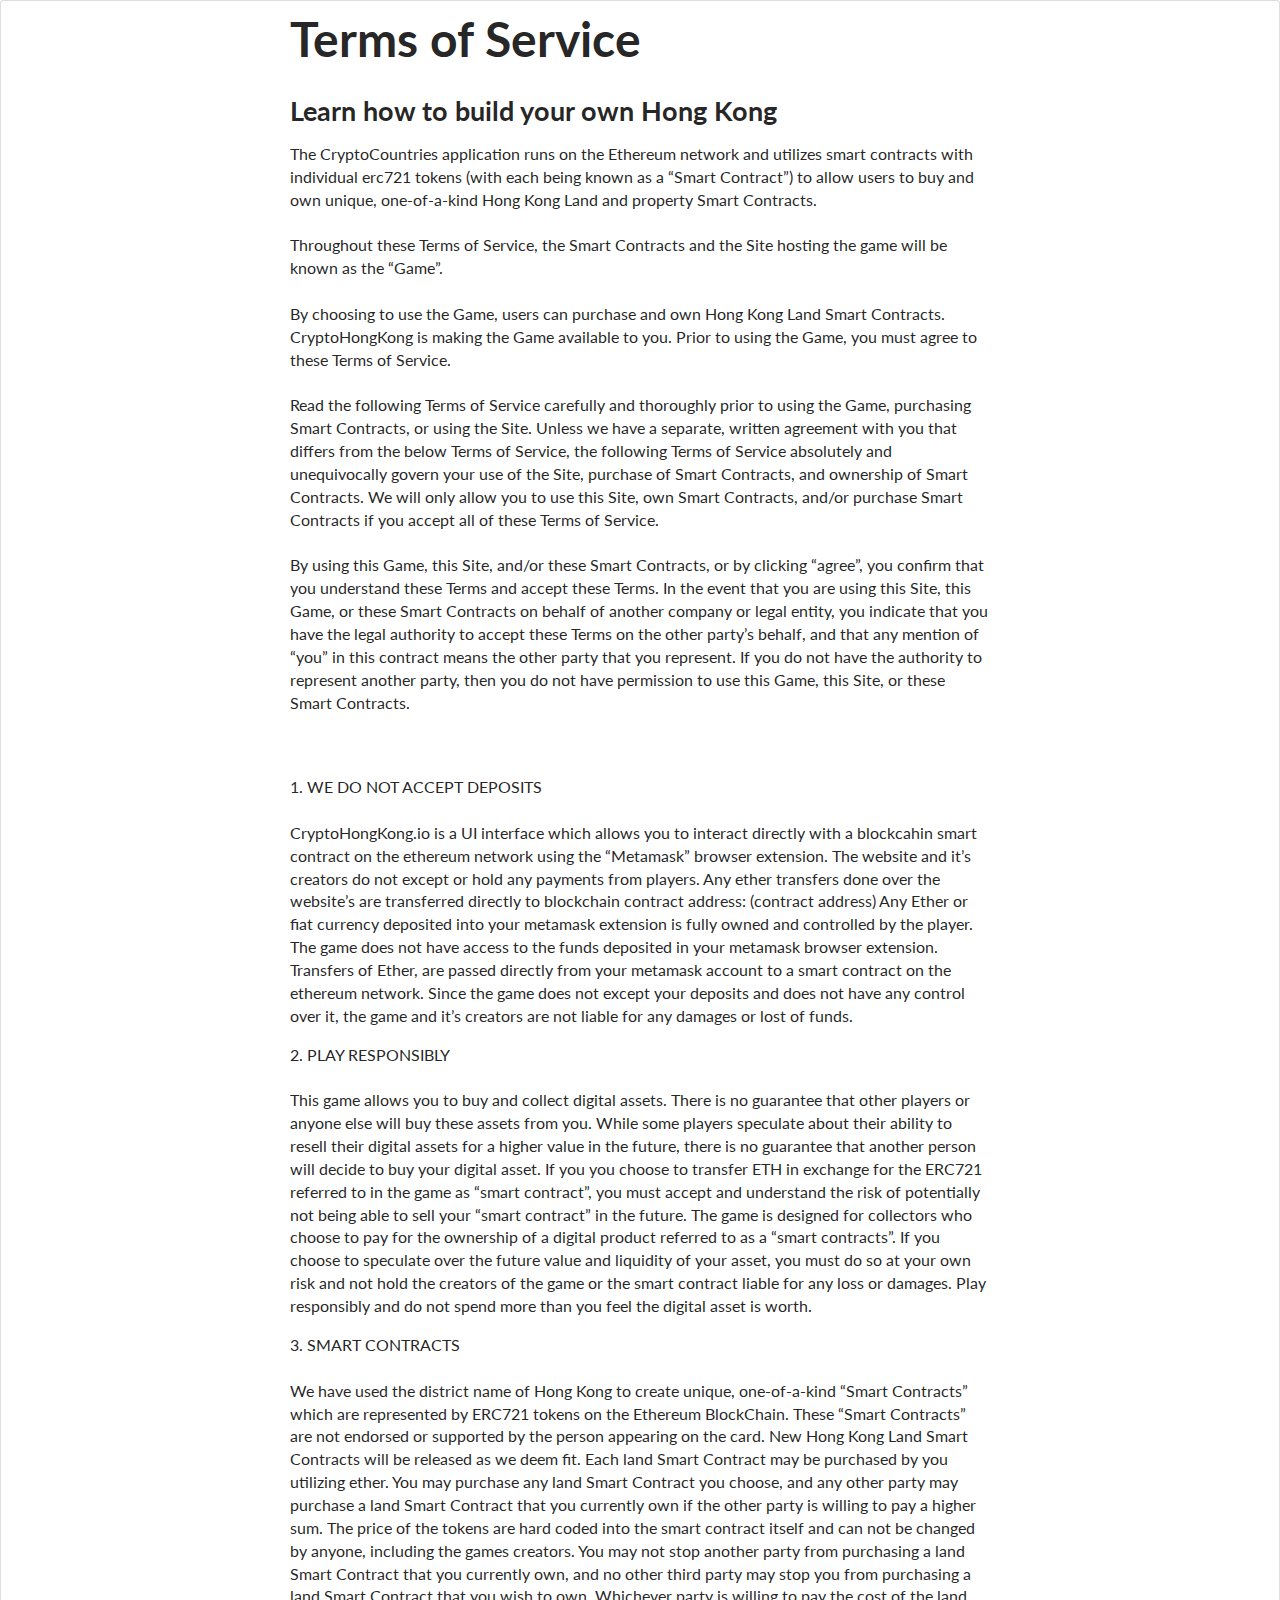
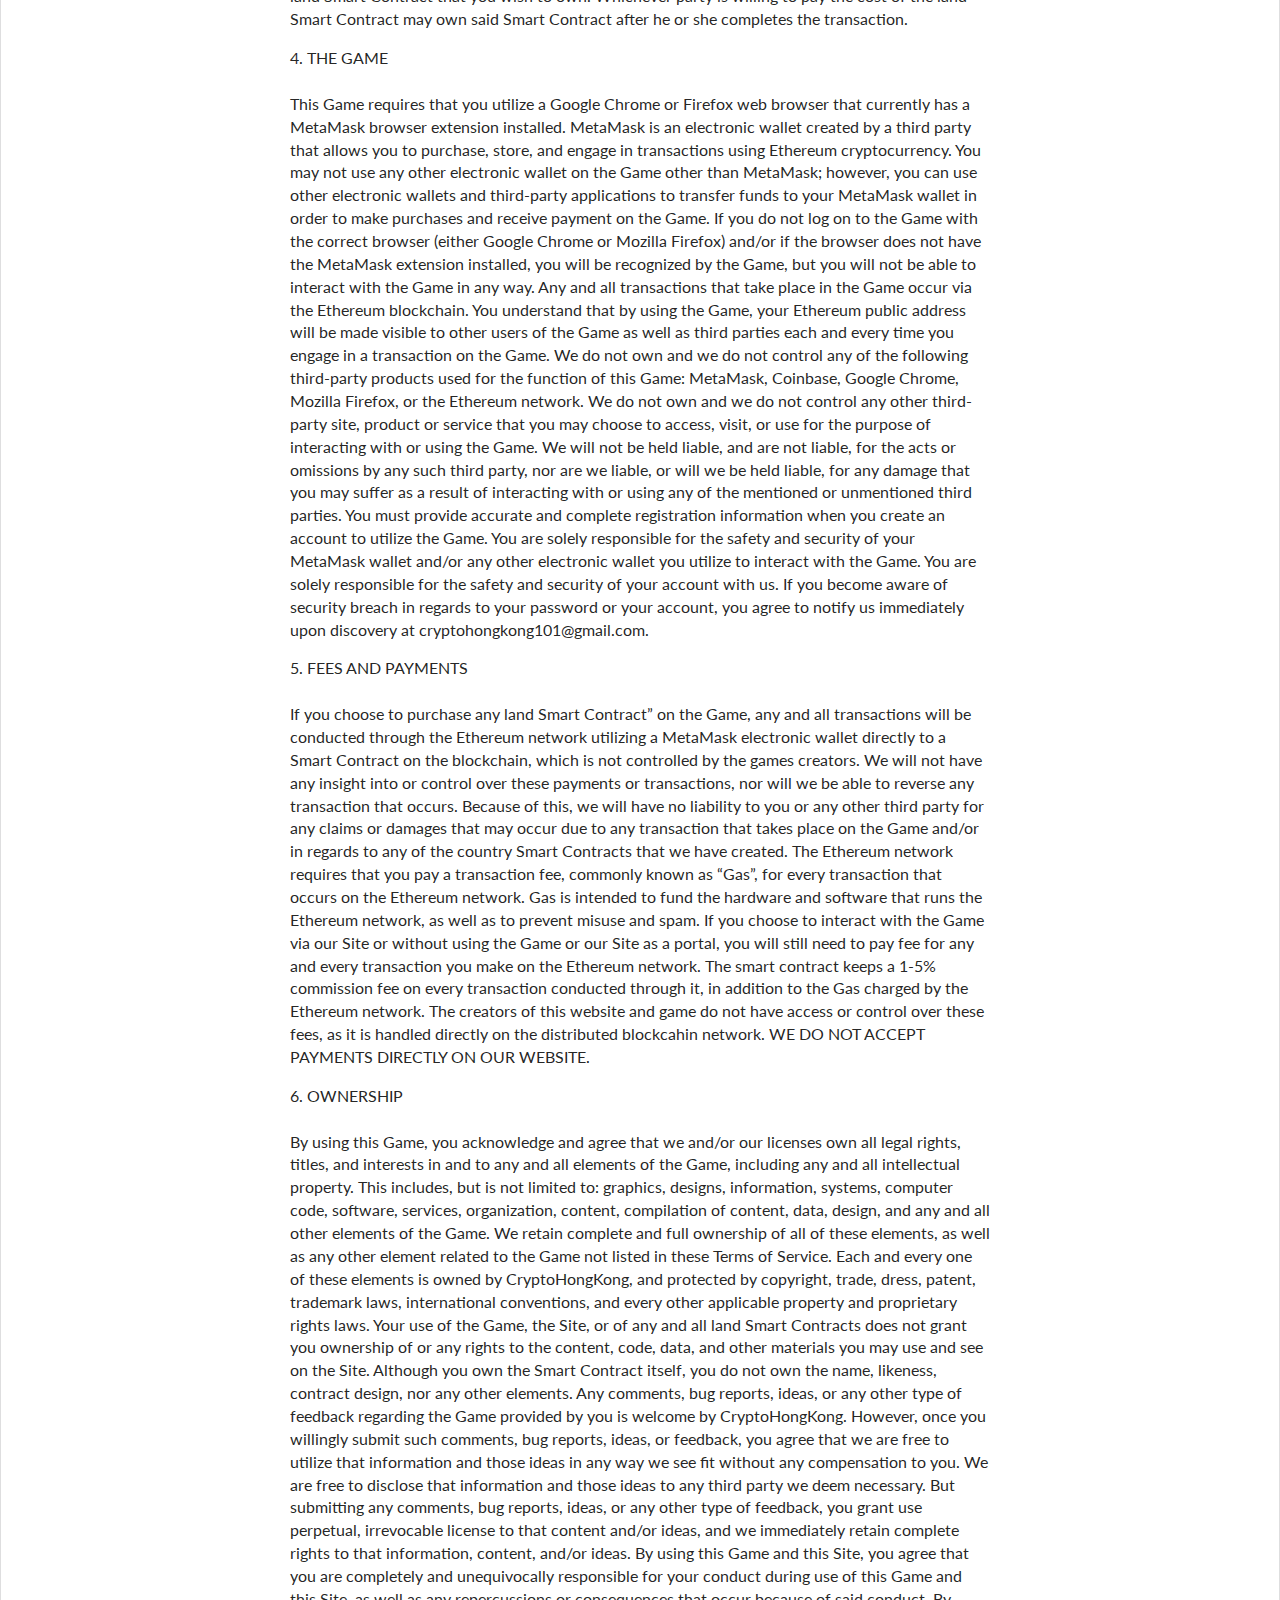
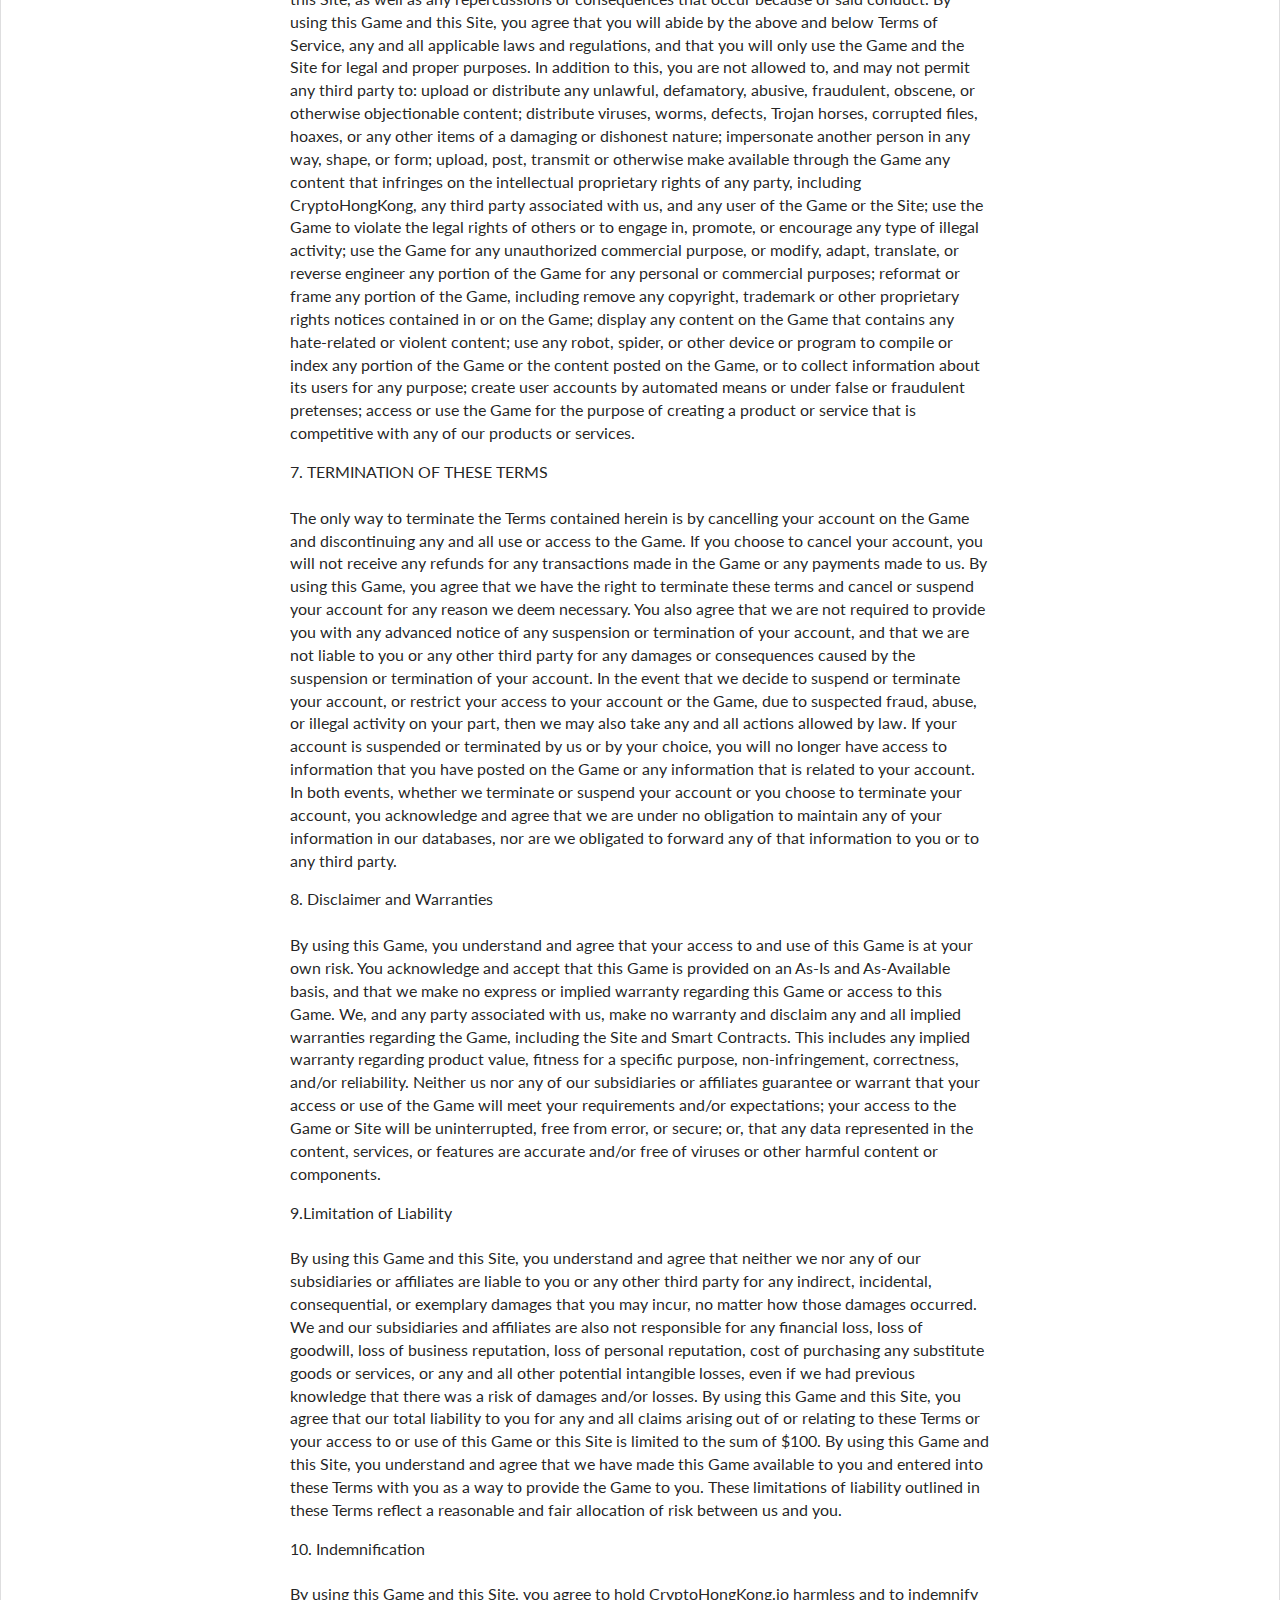
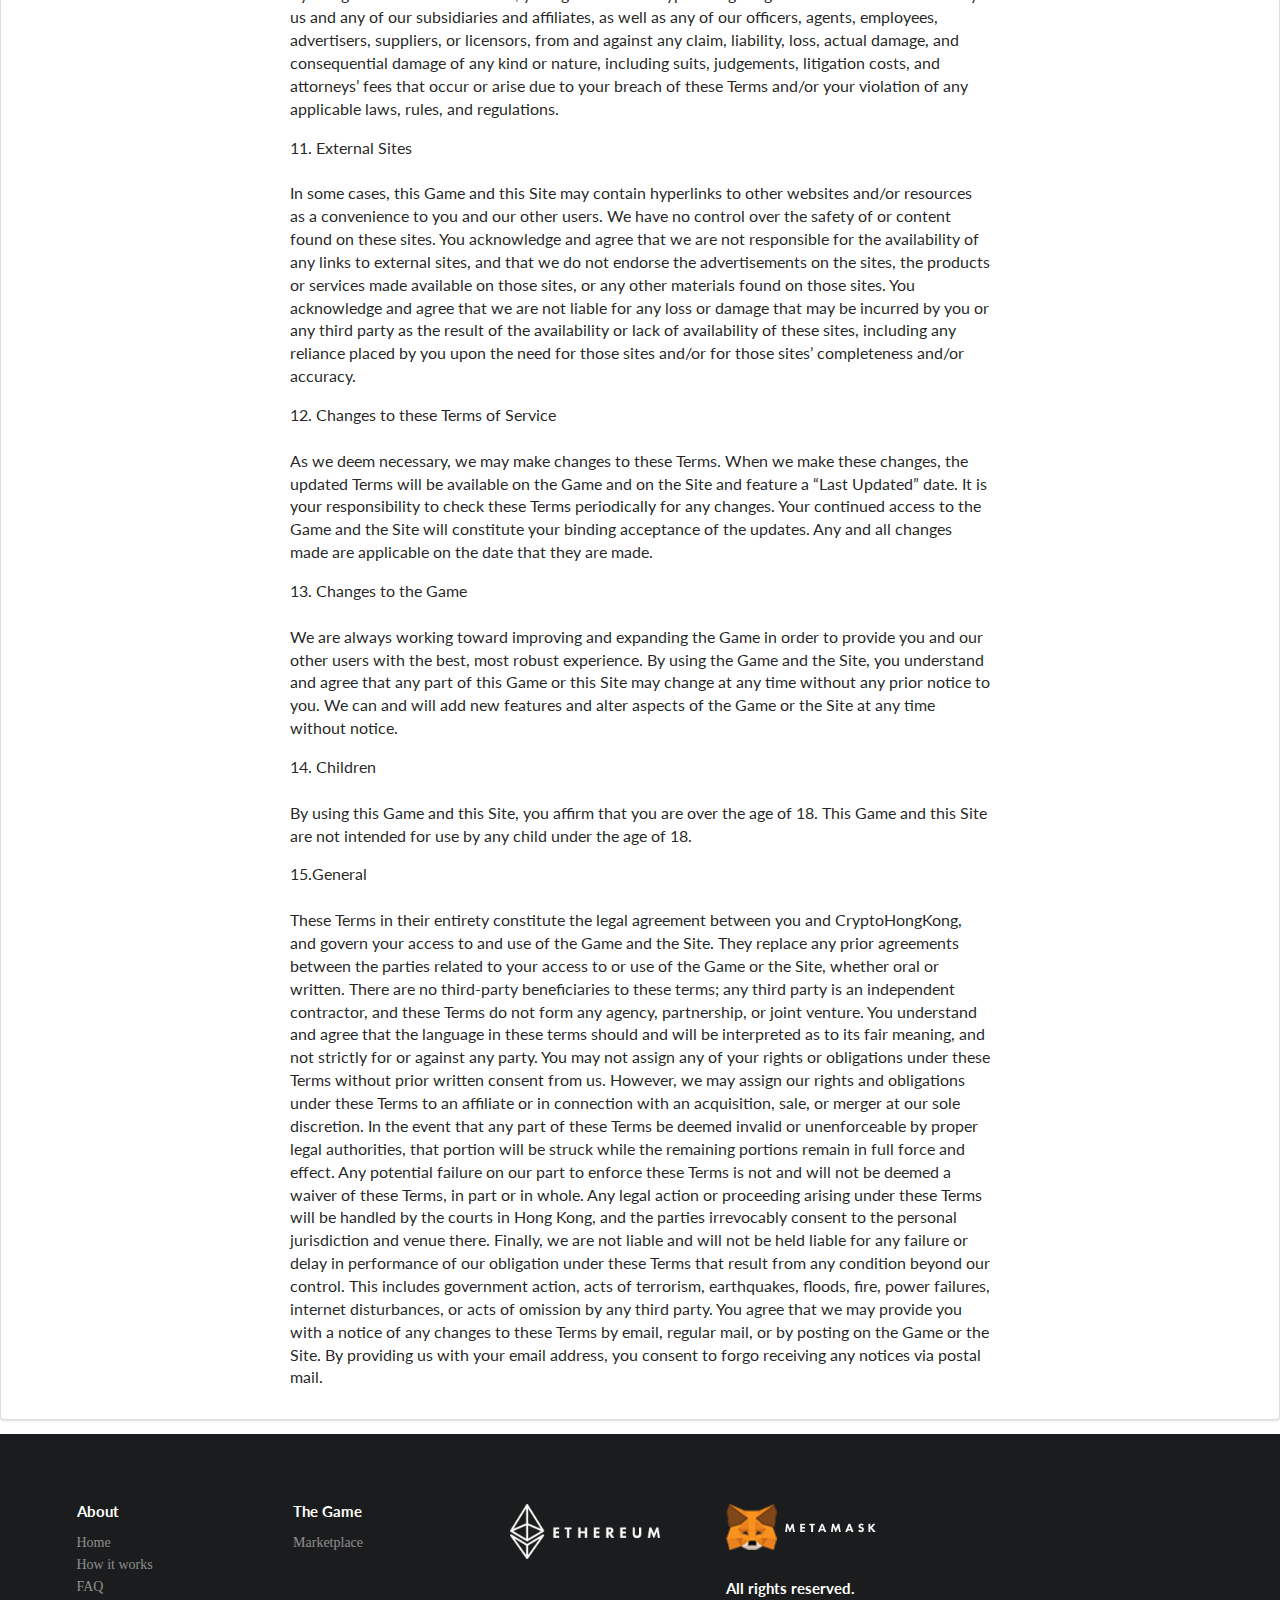
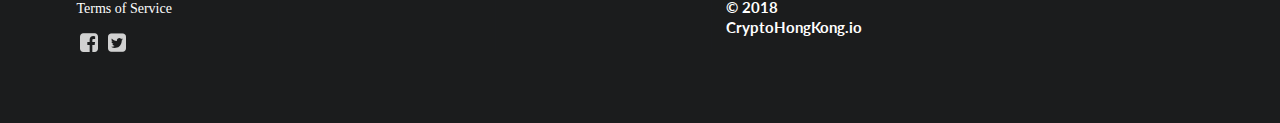
<file: Tos/index.html>
<!DOCTYPE html>
<html lang="en">

<head>
    <meta charset="utf-8">
    <meta name="viewport" content="width=device-width,initial-scale=1,maximum-scale=1">
    <meta name="theme-color" content="#000000">
    <link rel="manifest" href="manifest.json">
    <link rel="shortcut icon" href="favicon.ico" type="image/x-icon">
    <link href='https://fonts.googleapis.com/css?family=Share+Tech' rel='stylesheet' type='text/css'>
    <link href="/static/css/main.32498749.css" rel="stylesheet">
    <!-- <link href="./static/css/semantic.min.css" rel="stylesheet"> -->
    <link href="/static/css/main.css" rel="stylesheet" media="all">
    <link href="/static/css/tooltip-d3-js-map.css" rel="stylesheet">
    <title>CryptoHongKong - Hong Kong 18 District Domination on the Ethereum Blockchain</title>
    <script async src="https://www.googletagmanager.com/gtag/js?id=UA-114289118-1"></script>
    <script>
    function gtag() { dataLayer.push(arguments) } window.dataLayer = window.dataLayer || [], gtag("js", new Date), gtag("config", "UA-114289118-1")
    </script>
</head>

<body>
    <div class="content">
        <div class="root">
            <div>
                <div class="ui segment">
                    <div class="ui text container">
                        <h1 class="ui header" style="font-size: 3em;">Terms of Service</h1>
                        <h2 class="ui header" style="font-size: 1.7em;">Learn how to build your own Hong Kong</h2>
                        <p>The CryptoCountries application runs on the Ethereum network and utilizes smart contracts with individual erc721 tokens (with each being known as a “Smart Contract”) to allow users to buy and own unique, one-of-a-kind Hong Kong Land and property Smart Contracts.
                            <br>
                            <br>Throughout these Terms of Service, the Smart Contracts and the Site hosting the game will be known as the “Game”.
                            <br>
                            <br>By choosing to use the Game, users can purchase and own Hong Kong Land Smart Contracts. CryptoHongKong is making the Game available to you. Prior to using the Game, you must agree to these Terms of Service.
                            <br>
                            <br>Read the following Terms of Service carefully and thoroughly prior to using the Game, purchasing Smart Contracts, or using the Site. Unless we have a separate, written agreement with you that differs from the below Terms of Service, the following Terms of Service absolutely and unequivocally govern your use of the Site, purchase of Smart Contracts, and ownership of Smart Contracts. We will only allow you to use this Site, own Smart Contracts, and/or purchase Smart Contracts if you accept all of these Terms of Service.
                            <br>
                            <br>By using this Game, this Site, and/or these Smart Contracts, or by clicking “agree”, you confirm that you understand these Terms and accept these Terms. In the event that you are using this Site, this Game, or these Smart Contracts on behalf of another company or legal entity, you indicate that you have the legal authority to accept these Terms on the other party’s behalf, and that any mention of “you” in this contract means the other party that you represent. If you do not have the authority to represent another party, then you do not have permission to use this Game, this Site, or these Smart Contracts.
                            <p>
                                <br>
                                <br>1. WE DO NOT ACCEPT DEPOSITS
                                <br>
                                <br>CryptoHongKong.io is a UI interface which allows you to interact directly with a blockcahin smart contract on the ethereum network using the “Metamask” browser extension. The website and it’s creators do not except or hold any payments from players. Any ether transfers done over the website’s are transferred directly to blockchain contract address: (contract address) Any Ether or fiat currency deposited into your metamask extension is fully owned and controlled by the player. The game does not have access to the funds deposited in your metamask browser extension. Transfers of Ether, are passed directly from your metamask account to a smart contract on the ethereum network. Since the game does not except your deposits and does not have any control over it, the game and it’s creators are not liable for any damages or lost of funds.</p>
                            <p>2. PLAY RESPONSIBLY
                                <br>
                                <br>This game allows you to buy and collect digital assets. There is no guarantee that other players or anyone else will buy these assets from you. While some players speculate about their ability to resell their digital assets for a higher value in the future, there is no guarantee that another person will decide to buy your digital asset. If you you choose to transfer ETH in exchange for the ERC721 referred to in the game as “smart contract”, you must accept and understand the risk of potentially not being able to sell your “smart contract” in the future. The game is designed for collectors who choose to pay for the ownership of a digital product referred to as a “smart contracts”. If you choose to speculate over the future value and liquidity of your asset, you must do so at your own risk and not hold the creators of the game or the smart contract liable for any loss or damages. Play responsibly and do not spend more than you feel the digital asset is worth.</p>
                            <p>3. SMART CONTRACTS
                                <br>
                                <br>We have used the district name of Hong Kong to create unique, one-of-a-kind “Smart Contracts” which are represented by ERC721 tokens on the Ethereum BlockChain. These “Smart Contracts” are not endorsed or supported by the person appearing on the card. New Hong Kong Land Smart Contracts will be released as we deem fit. Each land Smart Contract may be purchased by you utilizing ether. You may purchase any land Smart Contract you choose, and any other party may purchase a land Smart Contract that you currently own if the other party is willing to pay a higher sum. The price of the tokens are hard coded into the smart contract itself and can not be changed by anyone, including the games creators. You may not stop another party from purchasing a land Smart Contract that you currently own, and no other third party may stop you from purchasing a land Smart Contract that you wish to own. Whichever party is willing to pay the cost of the land Smart Contract may own said Smart Contract after he or she completes the transaction.</p>
                            <p>4. THE GAME
                                <br>
                                <br>This Game requires that you utilize a Google Chrome or Firefox web browser that currently has a MetaMask browser extension installed. MetaMask is an electronic wallet created by a third party that allows you to purchase, store, and engage in transactions using Ethereum cryptocurrency. You may not use any other electronic wallet on the Game other than MetaMask; however, you can use other electronic wallets and third-party applications to transfer funds to your MetaMask wallet in order to make purchases and receive payment on the Game. If you do not log on to the Game with the correct browser (either Google Chrome or Mozilla Firefox) and/or if the browser does not have the MetaMask extension installed, you will be recognized by the Game, but you will not be able to interact with the Game in any way. Any and all transactions that take place in the Game occur via the Ethereum blockchain. You understand that by using the Game, your Ethereum public address will be made visible to other users of the Game as well as third parties each and every time you engage in a transaction on the Game. We do not own and we do not control any of the following third-party products used for the function of this Game: MetaMask, Coinbase, Google Chrome, Mozilla Firefox, or the Ethereum network. We do not own and we do not control any other third-party site, product or service that you may choose to access, visit, or use for the purpose of interacting with or using the Game. We will not be held liable, and are not liable, for the acts or omissions by any such third party, nor are we liable, or will we be held liable, for any damage that you may suffer as a result of interacting with or using any of the mentioned or unmentioned third parties. You must provide accurate and complete registration information when you create an account to utilize the Game. You are solely responsible for the safety and security of your MetaMask wallet and/or any other electronic wallet you utilize to interact with the Game. You are solely responsible for the safety and security of your account with us. If you become aware of security breach in regards to your password or your account, you agree to notify us immediately upon discovery at cryptohongkong101@gmail.com.</p>
                            <p>5. FEES AND PAYMENTS
                                <br>
                                <br>If you choose to purchase any land Smart Contract” on the Game, any and all transactions will be conducted through the Ethereum network utilizing a MetaMask electronic wallet directly to a Smart Contract on the blockchain, which is not controlled by the games creators. We will not have any insight into or control over these payments or transactions, nor will we be able to reverse any transaction that occurs. Because of this, we will have no liability to you or any other third party for any claims or damages that may occur due to any transaction that takes place on the Game and/or in regards to any of the country Smart Contracts that we have created. The Ethereum network requires that you pay a transaction fee, commonly known as “Gas”, for every transaction that occurs on the Ethereum network. Gas is intended to fund the hardware and software that runs the Ethereum network, as well as to prevent misuse and spam. If you choose to interact with the Game via our Site or without using the Game or our Site as a portal, you will still need to pay fee for any and every transaction you make on the Ethereum network. The smart contract keeps a 1-5% commission fee on every transaction conducted through it, in addition to the Gas charged by the Ethereum network. The creators of this website and game do not have access or control over these fees, as it is handled directly on the distributed blockcahin network. WE DO NOT ACCEPT PAYMENTS DIRECTLY ON OUR WEBSITE.</p>
                            <p>6. OWNERSHIP
                                <br>
                                <br>By using this Game, you acknowledge and agree that we and/or our licenses own all legal rights, titles, and interests in and to any and all elements of the Game, including any and all intellectual property. This includes, but is not limited to: graphics, designs, information, systems, computer code, software, services, organization, content, compilation of content, data, design, and any and all other elements of the Game. We retain complete and full ownership of all of these elements, as well as any other element related to the Game not listed in these Terms of Service. Each and every one of these elements is owned by CryptoHongKong, and protected by copyright, trade, dress, patent, trademark laws, international conventions, and every other applicable property and proprietary rights laws. Your use of the Game, the Site, or of any and all land Smart Contracts does not grant you ownership of or any rights to the content, code, data, and other materials you may use and see on the Site. Although you own the Smart Contract itself, you do not own the name, likeness, contract design, nor any other elements. Any comments, bug reports, ideas, or any other type of feedback regarding the Game provided by you is welcome by CryptoHongKong. However, once you willingly submit such comments, bug reports, ideas, or feedback, you agree that we are free to utilize that information and those ideas in any way we see fit without any compensation to you. We are free to disclose that information and those ideas to any third party we deem necessary. But submitting any comments, bug reports, ideas, or any other type of feedback, you grant use perpetual, irrevocable license to that content and/or ideas, and we immediately retain complete rights to that information, content, and/or ideas. By using this Game and this Site, you agree that you are completely and unequivocally responsible for your conduct during use of this Game and this Site, as well as any repercussions or consequences that occur because of said conduct. By using this Game and this Site, you agree that you will abide by the above and below Terms of Service, any and all applicable laws and regulations, and that you will only use the Game and the Site for legal and proper purposes. In addition to this, you are not allowed to, and may not permit any third party to: upload or distribute any unlawful, defamatory, abusive, fraudulent, obscene, or otherwise objectionable content; distribute viruses, worms, defects, Trojan horses, corrupted files, hoaxes, or any other items of a damaging or dishonest nature; impersonate another person in any way, shape, or form; upload, post, transmit or otherwise make available through the Game any content that infringes on the intellectual proprietary rights of any party, including CryptoHongKong, any third party associated with us, and any user of the Game or the Site; use the Game to violate the legal rights of others or to engage in, promote, or encourage any type of illegal activity; use the Game for any unauthorized commercial purpose, or modify, adapt, translate, or reverse engineer any portion of the Game for any personal or commercial purposes; reformat or frame any portion of the Game, including remove any copyright, trademark or other proprietary rights notices contained in or on the Game; display any content on the Game that contains any hate-related or violent content; use any robot, spider, or other device or program to compile or index any portion of the Game or the content posted on the Game, or to collect information about its users for any purpose; create user accounts by automated means or under false or fraudulent pretenses; access or use the Game for the purpose of creating a product or service that is competitive with any of our products or services.</p>
                            <p>7. TERMINATION OF THESE TERMS
                                <br>
                                <br>The only way to terminate the Terms contained herein is by cancelling your account on the Game and discontinuing any and all use or access to the Game. If you choose to cancel your account, you will not receive any refunds for any transactions made in the Game or any payments made to us. By using this Game, you agree that we have the right to terminate these terms and cancel or suspend your account for any reason we deem necessary. You also agree that we are not required to provide you with any advanced notice of any suspension or termination of your account, and that we are not liable to you or any other third party for any damages or consequences caused by the suspension or termination of your account. In the event that we decide to suspend or terminate your account, or restrict your access to your account or the Game, due to suspected fraud, abuse, or illegal activity on your part, then we may also take any and all actions allowed by law. If your account is suspended or terminated by us or by your choice, you will no longer have access to information that you have posted on the Game or any information that is related to your account. In both events, whether we terminate or suspend your account or you choose to terminate your account, you acknowledge and agree that we are under no obligation to maintain any of your information in our databases, nor are we obligated to forward any of that information to you or to any third party.</p>
                            <p>8. Disclaimer and Warranties
                                <br>
                                <br>By using this Game, you understand and agree that your access to and use of this Game is at your own risk. You acknowledge and accept that this Game is provided on an As-Is and As-Available basis, and that we make no express or implied warranty regarding this Game or access to this Game. We, and any party associated with us, make no warranty and disclaim any and all implied warranties regarding the Game, including the Site and Smart Contracts. This includes any implied warranty regarding product value, fitness for a specific purpose, non-infringement, correctness, and/or reliability. Neither us nor any of our subsidiaries or affiliates guarantee or warrant that your access or use of the Game will meet your requirements and/or expectations; your access to the Game or Site will be uninterrupted, free from error, or secure; or, that any data represented in the content, services, or features are accurate and/or free of viruses or other harmful content or components.</p>
                            <p>9.Limitation of Liability
                                <br>
                                <br>By using this Game and this Site, you understand and agree that neither we nor any of our subsidiaries or affiliates are liable to you or any other third party for any indirect, incidental, consequential, or exemplary damages that you may incur, no matter how those damages occurred. We and our subsidiaries and affiliates are also not responsible for any financial loss, loss of goodwill, loss of business reputation, loss of personal reputation, cost of purchasing any substitute goods or services, or any and all other potential intangible losses, even if we had previous knowledge that there was a risk of damages and/or losses. By using this Game and this Site, you agree that our total liability to you for any and all claims arising out of or relating to these Terms or your access to or use of this Game or this Site is limited to the sum of $100. By using this Game and this Site, you understand and agree that we have made this Game available to you and entered into these Terms with you as a way to provide the Game to you. These limitations of liability outlined in these Terms reflect a reasonable and fair allocation of risk between us and you.</p>
                            <p>10. Indemnification
                                <br>
                                <br>By using this Game and this Site, you agree to hold CryptoHongKong.io harmless and to indemnify us and any of our subsidiaries and affiliates, as well as any of our officers, agents, employees, advertisers, suppliers, or licensors, from and against any claim, liability, loss, actual damage, and consequential damage of any kind or nature, including suits, judgements, litigation costs, and attorneys’ fees that occur or arise due to your breach of these Terms and/or your violation of any applicable laws, rules, and regulations.</p>
                            <p>11. External Sites
                                <br>
                                <br>In some cases, this Game and this Site may contain hyperlinks to other websites and/or resources as a convenience to you and our other users. We have no control over the safety of or content found on these sites. You acknowledge and agree that we are not responsible for the availability of any links to external sites, and that we do not endorse the advertisements on the sites, the products or services made available on those sites, or any other materials found on those sites. You acknowledge and agree that we are not liable for any loss or damage that may be incurred by you or any third party as the result of the availability or lack of availability of these sites, including any reliance placed by you upon the need for those sites and/or for those sites’ completeness and/or accuracy.</p>
                            <p>12. Changes to these Terms of Service
                                <br>
                                <br>As we deem necessary, we may make changes to these Terms. When we make these changes, the updated Terms will be available on the Game and on the Site and feature a “Last Updated” date. It is your responsibility to check these Terms periodically for any changes. Your continued access to the Game and the Site will constitute your binding acceptance of the updates. Any and all changes made are applicable on the date that they are made.</p>
                            <p>13. Changes to the Game
                                <br>
                                <br>We are always working toward improving and expanding the Game in order to provide you and our other users with the best, most robust experience. By using the Game and the Site, you understand and agree that any part of this Game or this Site may change at any time without any prior notice to you. We can and will add new features and alter aspects of the Game or the Site at any time without notice.</p>
                            <p>14. Children
                                <br>
                                <br>By using this Game and this Site, you affirm that you are over the age of 18. This Game and this Site are not intended for use by any child under the age of 18.</p>
                            <p>15.General
                                <br>
                                <br>These Terms in their entirety constitute the legal agreement between you and CryptoHongKong, and govern your access to and use of the Game and the Site. They replace any prior agreements between the parties related to your access to or use of the Game or the Site, whether oral or written. There are no third-party beneficiaries to these terms; any third party is an independent contractor, and these Terms do not form any agency, partnership, or joint venture. You understand and agree that the language in these terms should and will be interpreted as to its fair meaning, and not strictly for or against any party. You may not assign any of your rights or obligations under these Terms without prior written consent from us. However, we may assign our rights and obligations under these Terms to an affiliate or in connection with an acquisition, sale, or merger at our sole discretion. In the event that any part of these Terms be deemed invalid or unenforceable by proper legal authorities, that portion will be struck while the remaining portions remain in full force and effect. Any potential failure on our part to enforce these Terms is not and will not be deemed a waiver of these Terms, in part or in whole. Any legal action or proceeding arising under these Terms will be handled by the courts in Hong Kong, and the parties irrevocably consent to the personal jurisdiction and venue there. Finally, we are not liable and will not be held liable for any failure or delay in performance of our obligation under these Terms that result from any condition beyond our control. This includes government action, acts of terrorism, earthquakes, floods, fire, power failures, internet disturbances, or acts of omission by any third party. You agree that we may provide you with a notice of any changes to these Terms by email, regular mail, or by posting on the Game or the Site. By providing us with your email address, you consent to forgo receiving any notices via postal mail.</p>
                        </p>
                    </div>
                </div>
                <div class="ui inverted vertical segment" style="padding: 5em 0em;">
                    <div class="ui container">
                        <div class="ui stackable divided grid">
                            <div class="row">
                                <div class="three wide column">
                                    <h4 class="ui inverted header">About</h4>
                                    <div role="list" class="ui inverted link list"><a class="item" aria-current="true" role="listitem" href="/">Home</a><a class="item" aria-current="false" role="listitem" href="/How">How it works</a><a class="item" aria-current="false" role="listitem" href="/Faq">FAQ</a><a class="item active" aria-current="false" role="listitem" href="/Tos">Terms of Service</a></div><a href="https://www.facebook.com/CryptoHongKong.io/" target="_blank" rel="noopener noreferrer"><i aria-hidden="true" class="facebook square large inverted link icon"></i></a><a href="https://twitter.com/DappHongKong" target="_blank" rel="noopener noreferrer"><i aria-hidden="true" class="twitter square large inverted link icon"></i></a></div>
                                <div class="three wide column">
                                    <h4 class="ui inverted header">The Game</h4>
                                    <div role="list" class="ui inverted link list"><a class="item" aria-current="false" role="listitem" href="/dapp/">Marketplace</a></div>
                                </div>
                                <div class="three wide column">
                                    <div role="list" class="ui inverted list">
                                        <div role="listitem" class="item"> <img src="[data-uri]" class="ui small image"></div>
                                    </div>
                                </div>
                                <div class="three wide column">
                                    <div role="list" class="ui inverted list">
                                        <div role="listitem" class="item"> <img src="/static/media/meta.png" class="ui small image"></div>
                                        <h4 class="ui inverted header">All rights reserved. <br>© 2018 CryptoHongKong.io</h4></div>
                                </div>
                            </div>
                        </div>
                    </div>
                </div>
                <!--end of footer-->
            </div>
            <!--empty div-->
        </div>
    </div>
    <!--root-->
    <script src="https://code.jquery.com/jquery-3.1.1.min.js" integrity="sha256-hVVnYaiADRTO2PzUGmuLJr8BLUSjGIZsDYGmIJLv2b8=" crossorigin="anonymous"></script>
    <script src="/static/js/semantic.min.js"></script>
</body>

</html>
</file>
